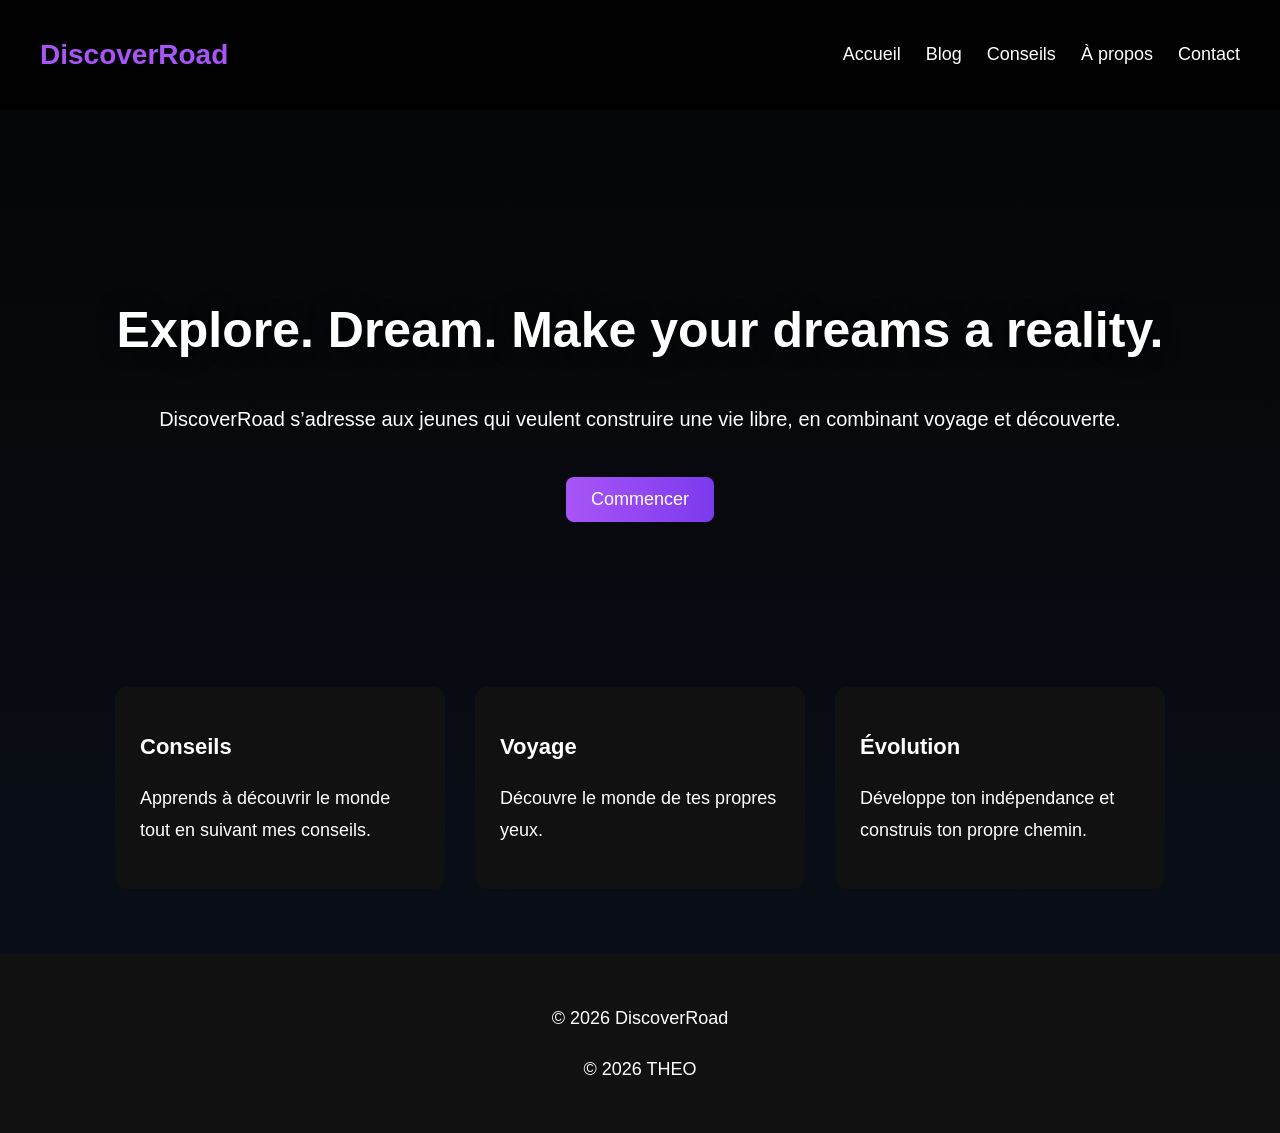
<file: index.html>
<!DOCTYPE html>
<html>
<head>
    <title>DiscoverRoad</title>
    <link rel="stylesheet" href="style.css">
</head>
<body>

<header>
    <h1>DiscoverRoad</h1>
    <nav>
        <a href="index.html">Accueil</a>
        <a href="blog.html">Blog</a>
        <a href="business.html">Conseils</a>
        <a href="about.html">À propos</a>
        <a href="contact.html">Contact</a>
    </nav>
</header>

<div class="hero">
    <h2>Explore. Dream. Make your dreams a reality.</h2>
    <p>
        DiscoverRoad s’adresse aux jeunes qui veulent construire une vie libre,
        en combinant voyage et découverte.
    </p>
    <a class="btn" href="blog.html">Commencer</a>
</div>

<div class="container">
    <div class="card">
        <h3>Conseils</h3>
        <p>Apprends à découvrir le monde tout en suivant mes conseils.</p>
    </div>

    <div class="card">
        <h3>Voyage</h3>
        <p>Découvre le monde de tes propres yeux.</p>
    </div>

    <div class="card">
        <h3>Évolution</h3>
        <p>Développe ton indépendance et construis ton propre chemin.</p>
    </div>
</div>

<footer>
    <p>© 2026 DiscoverRoad</p>
     <p>© 2026 THEO</p>
</footer>

</body>
</html>
</file>
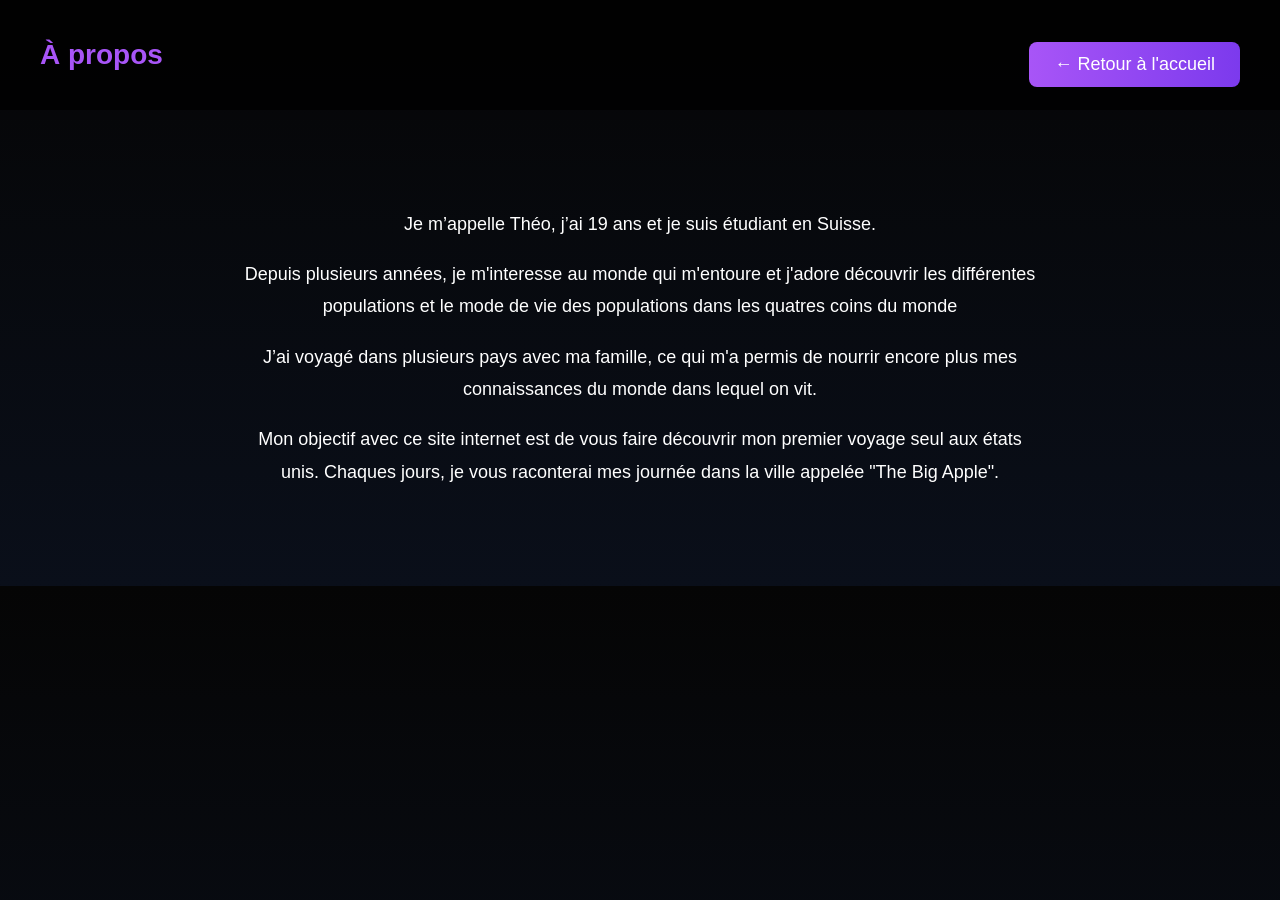
<file: about.html>
<!DOCTYPE html>
<html>
<head>
    <title>À propos</title>
    <link rel="stylesheet" href="style.css">
</head>
<body>

<header>
    <h1>À propos</h1>
    <a class="btn" href="index.html">← Retour à l'accueil</a>
</header>

<section class="about">
<p>Je m’appelle Théo, j’ai 19 ans et je suis étudiant en Suisse.</p>

<p>
Depuis plusieurs années, je m'interesse au monde qui m'entoure et j'adore découvrir les différentes populations 
et le mode de vie des populations dans les quatres coins du monde
</p>

<p>
J’ai voyagé dans plusieurs pays avec ma famille, ce qui m'a permis de nourrir encore plus mes connaissances du monde dans lequel on vit.
</p>

<p>
Mon objectif avec ce site internet est de vous faire découvrir mon premier voyage seul aux états unis. Chaques jours, je vous raconterai mes journée dans la ville
appelée "The Big Apple".
</p>
</section>

</body>
</html>
</file>
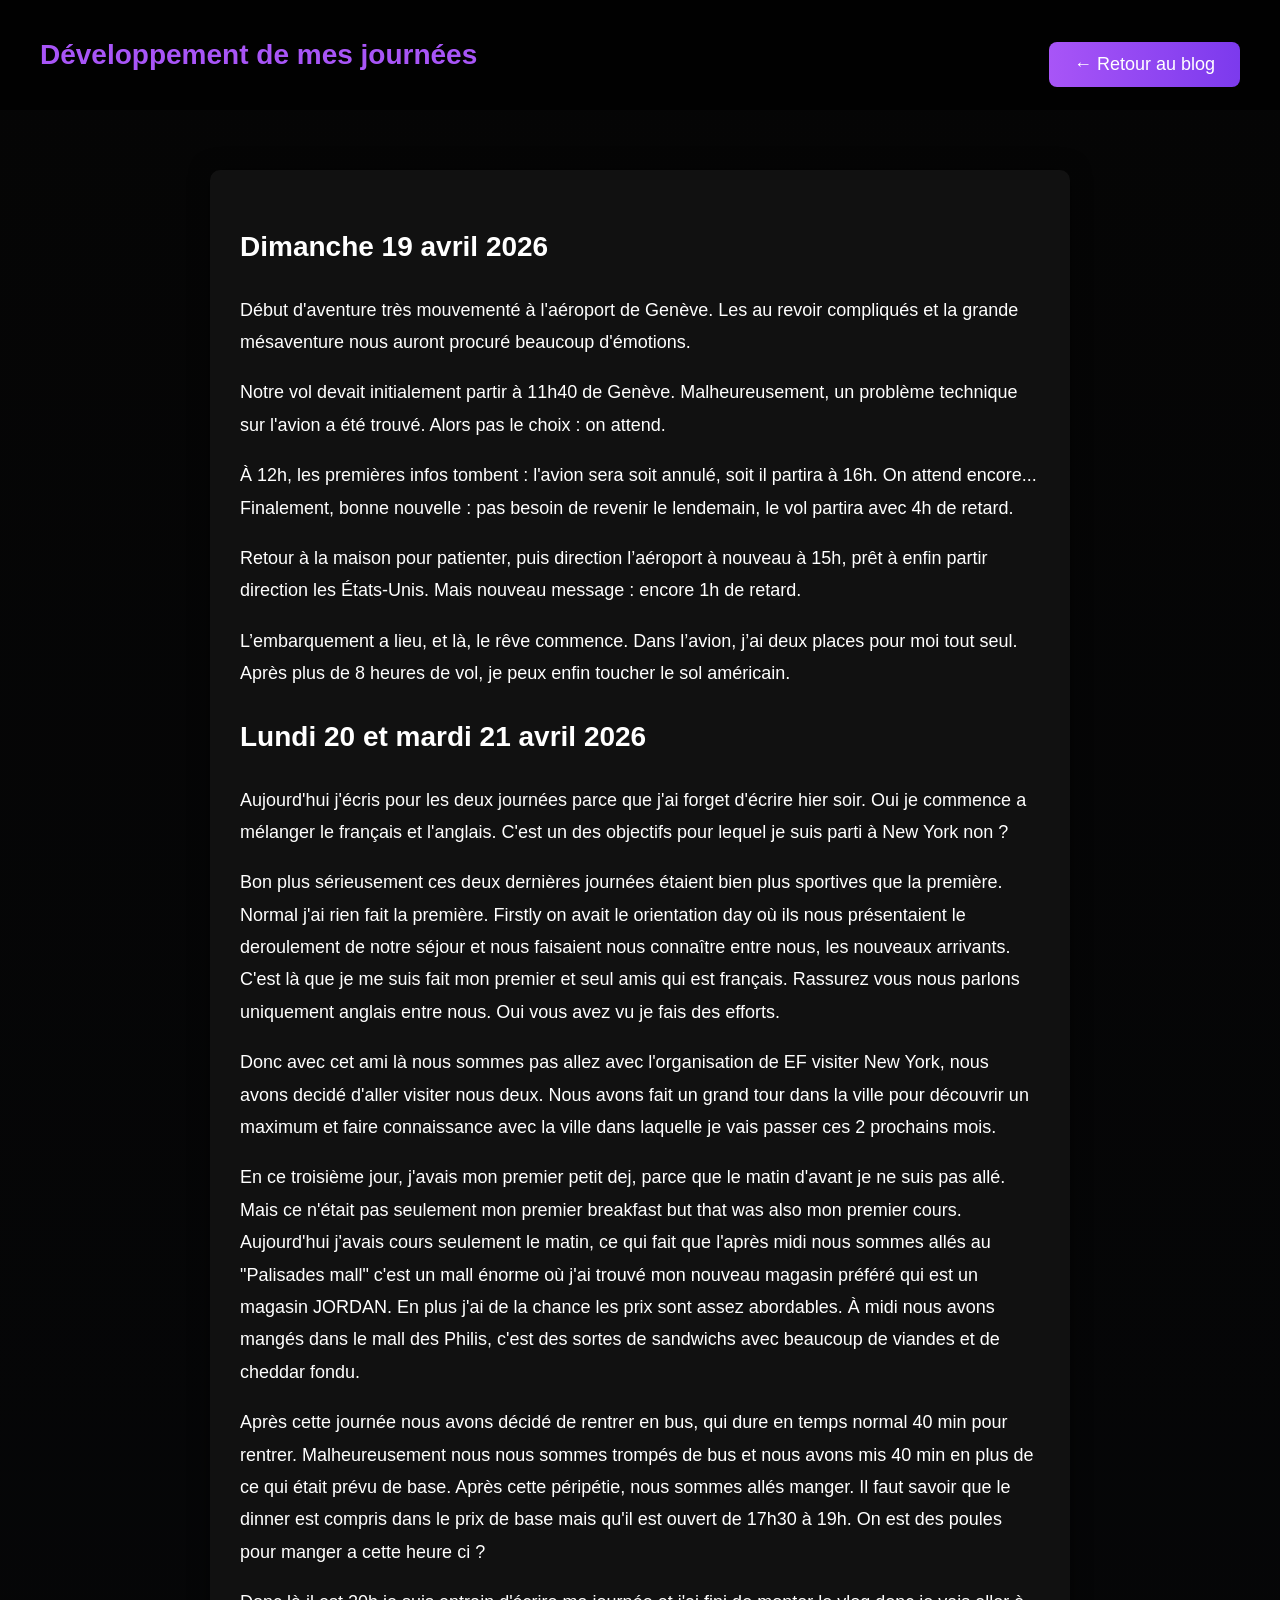
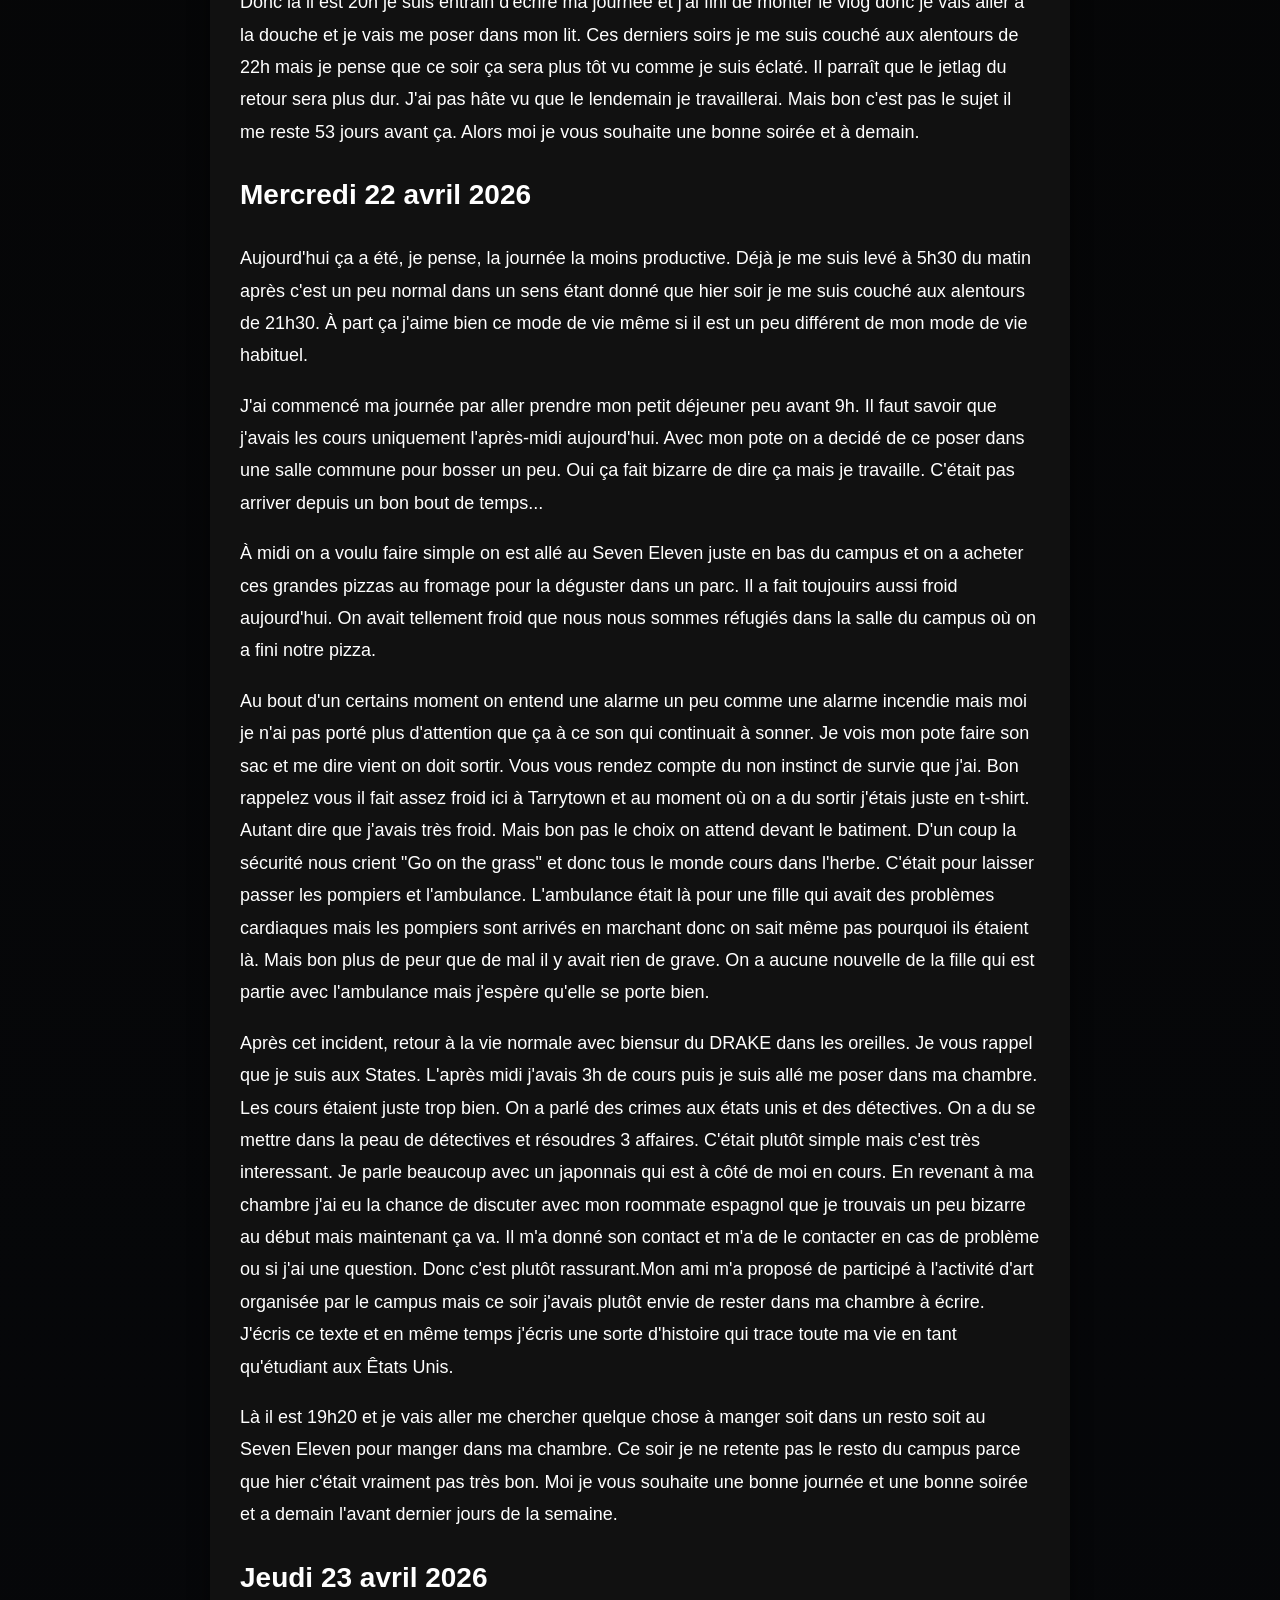
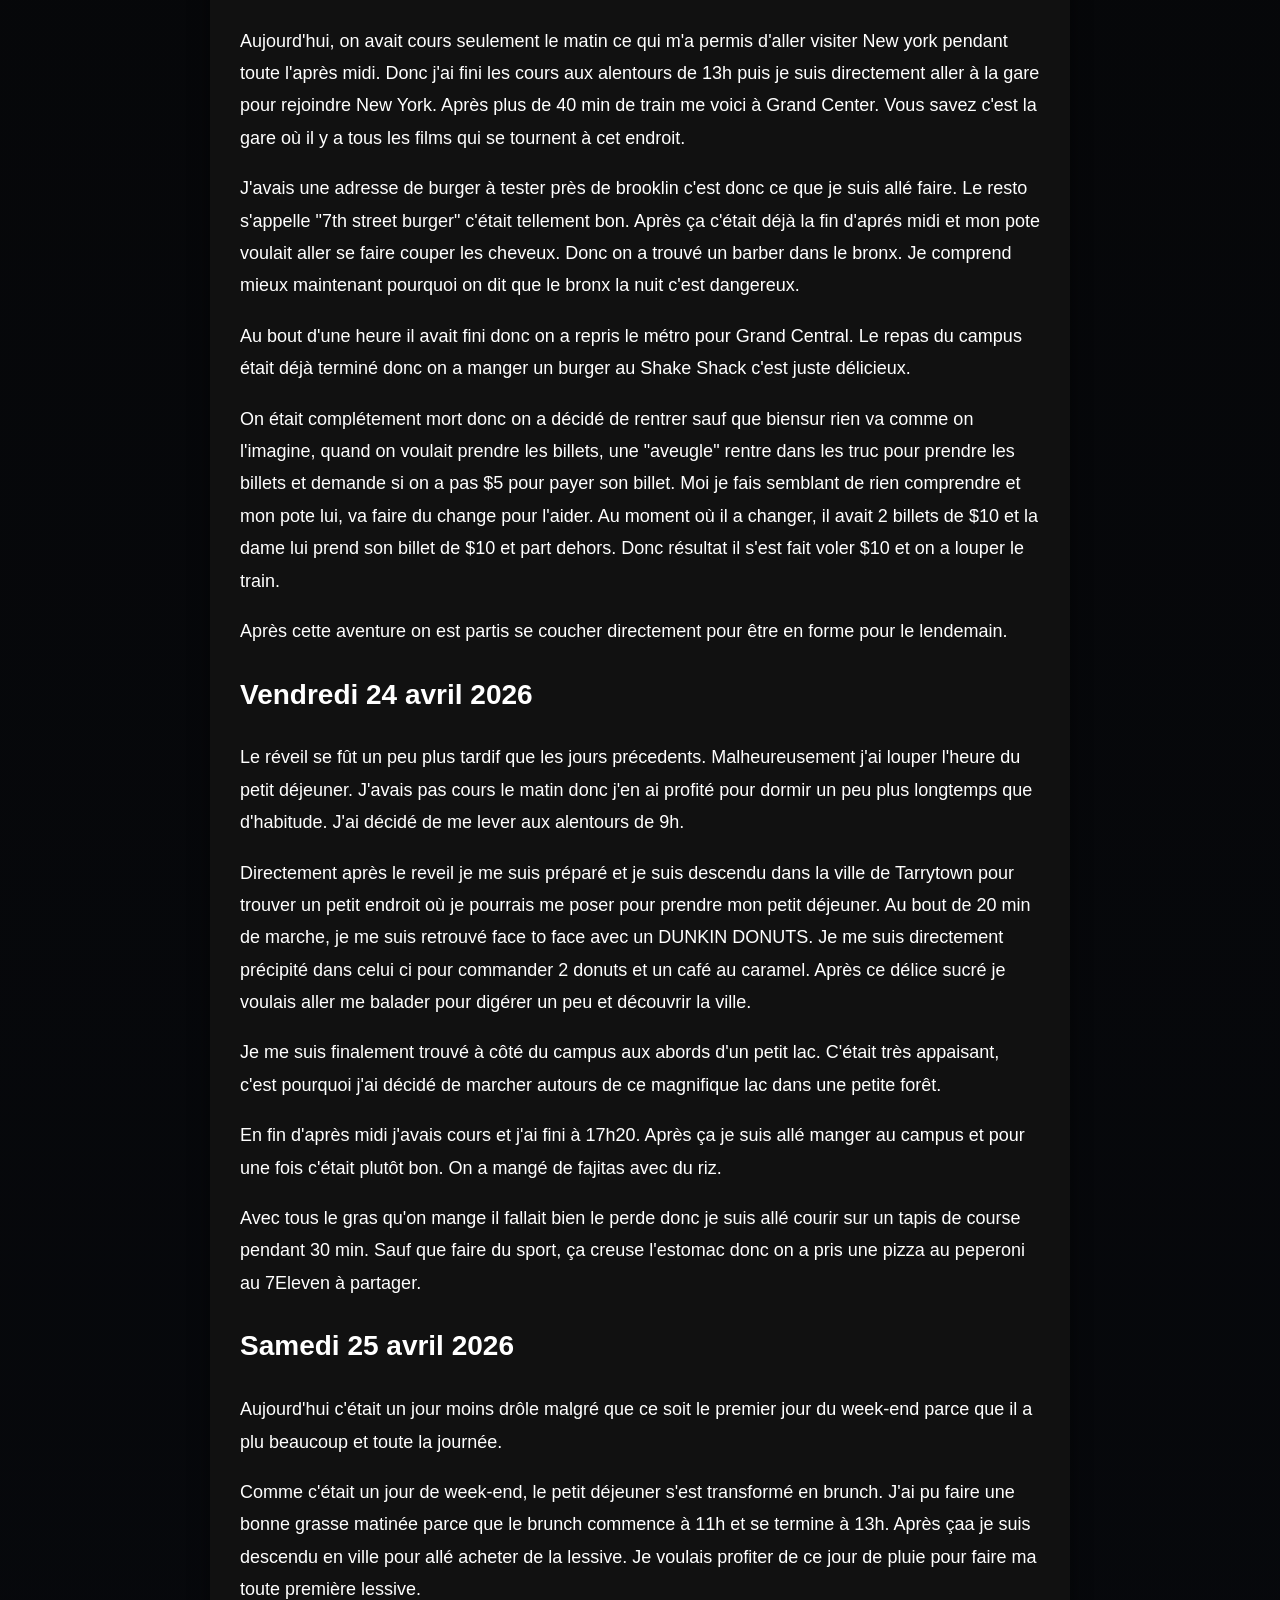
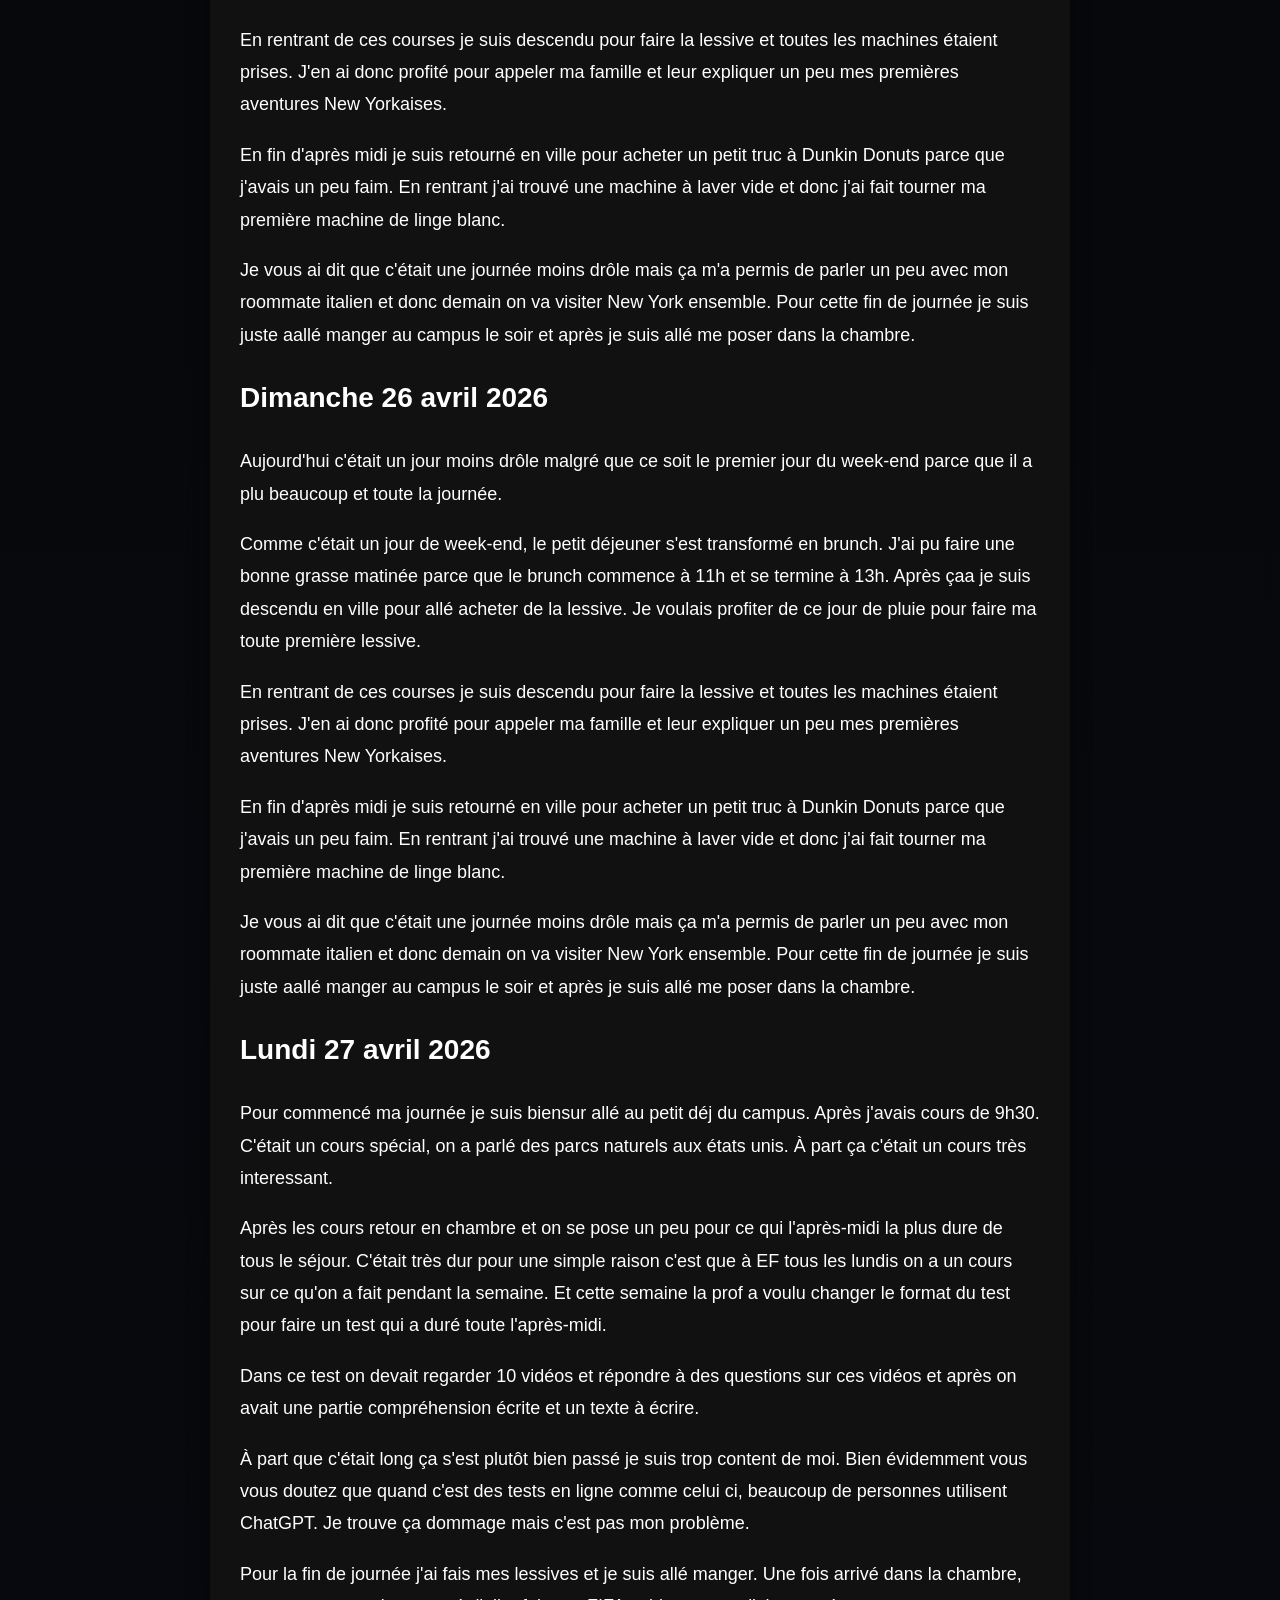
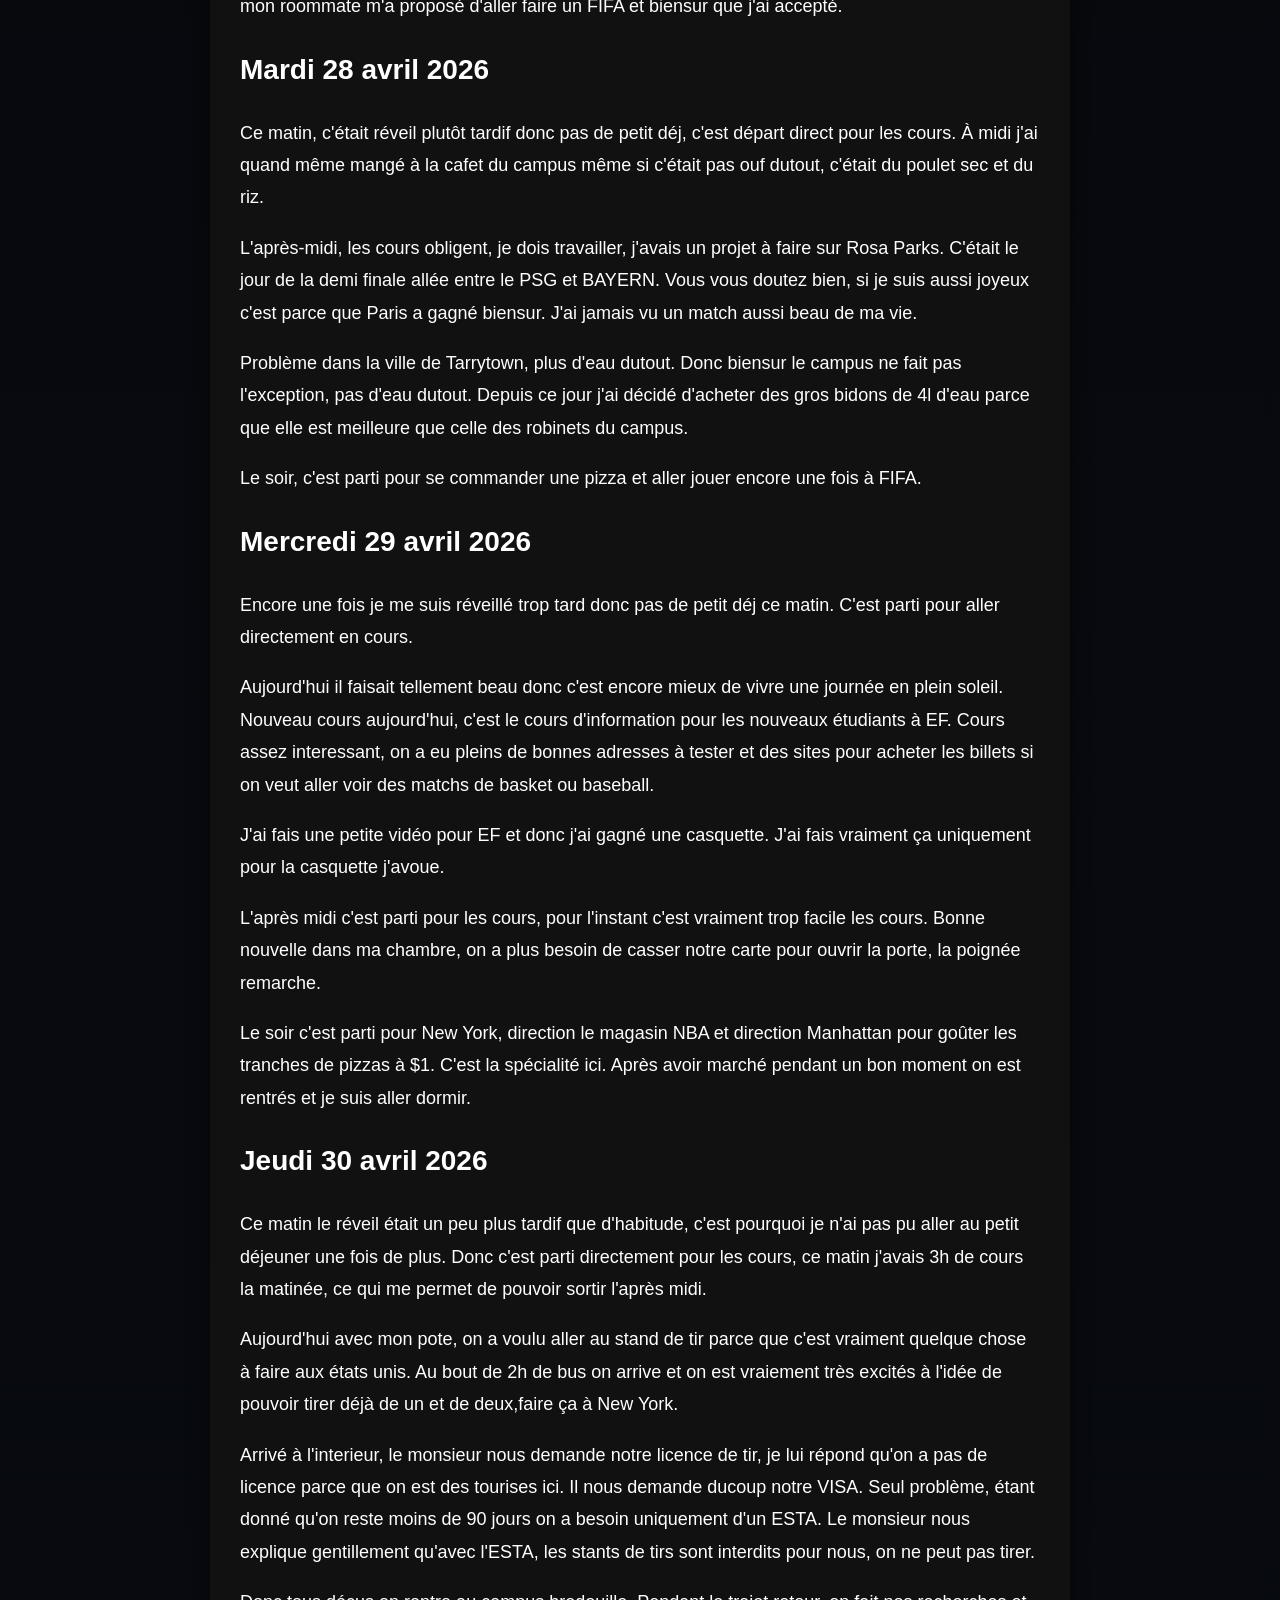
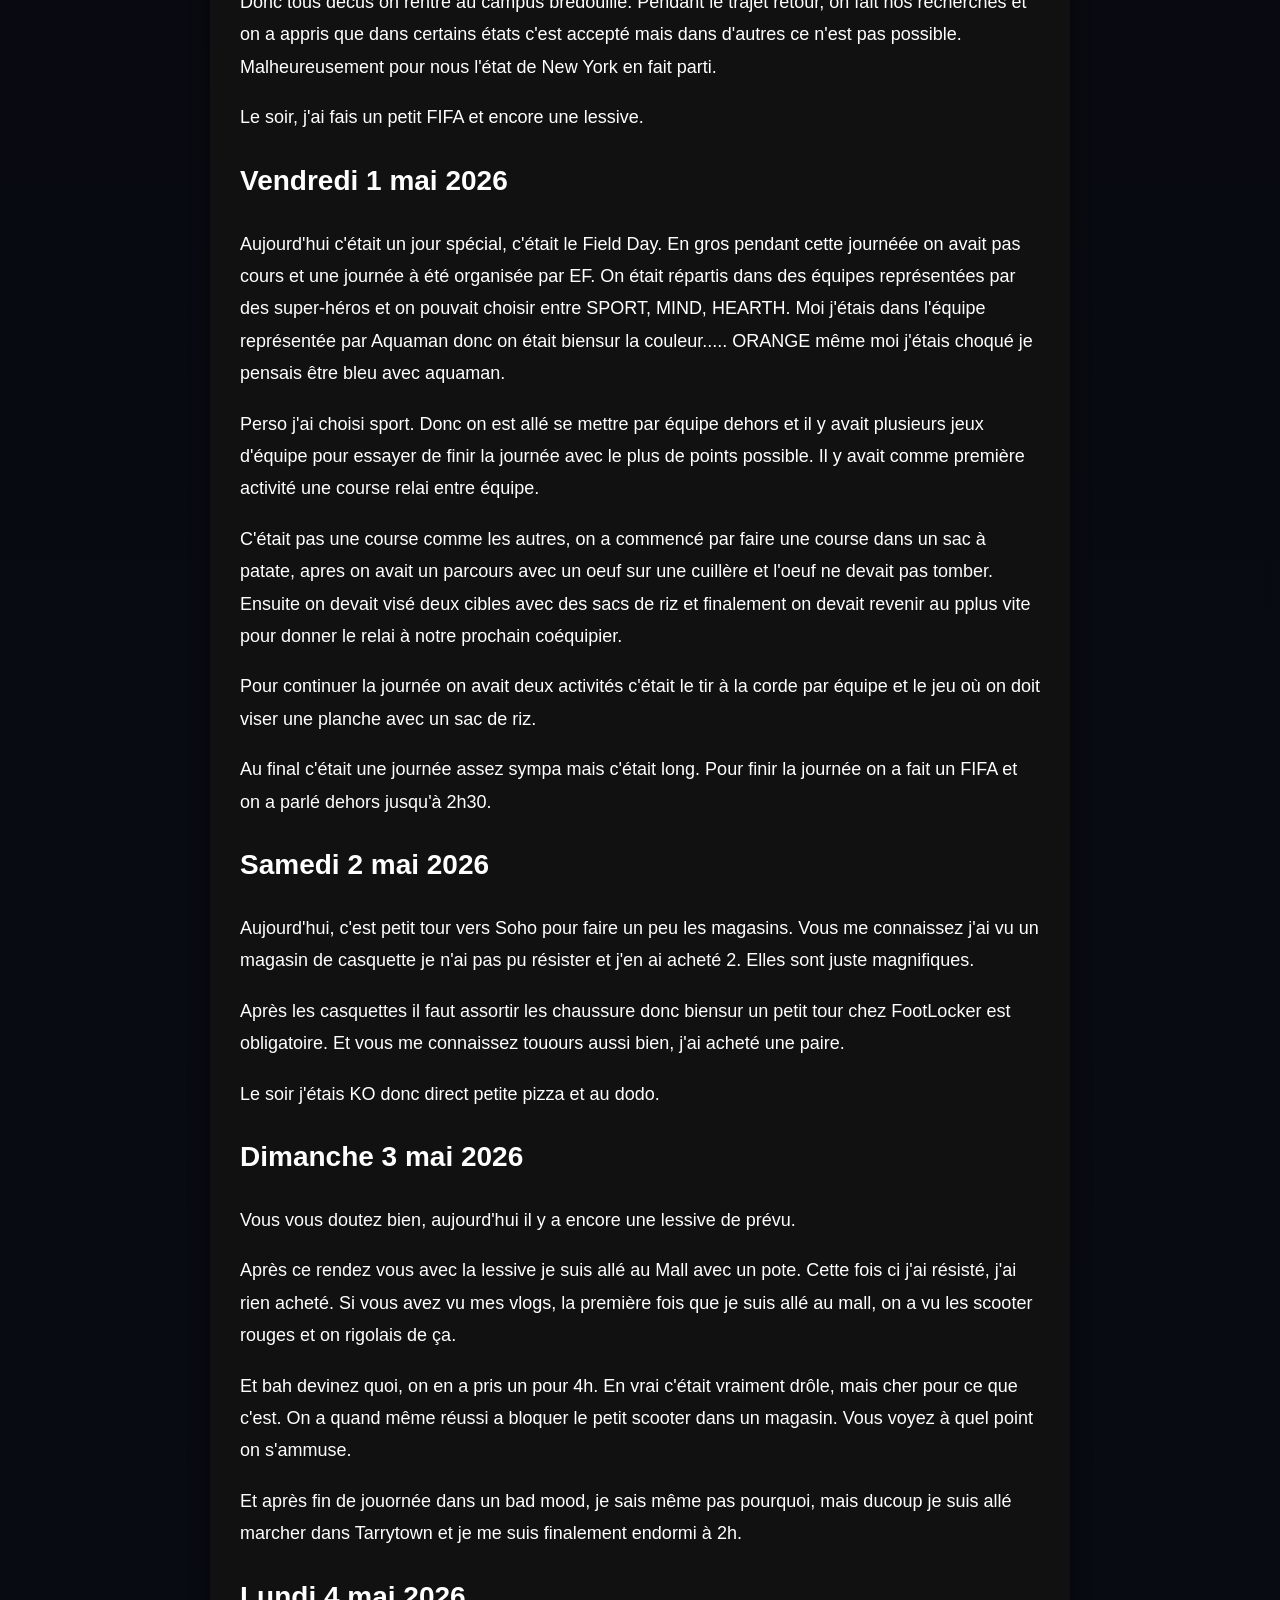
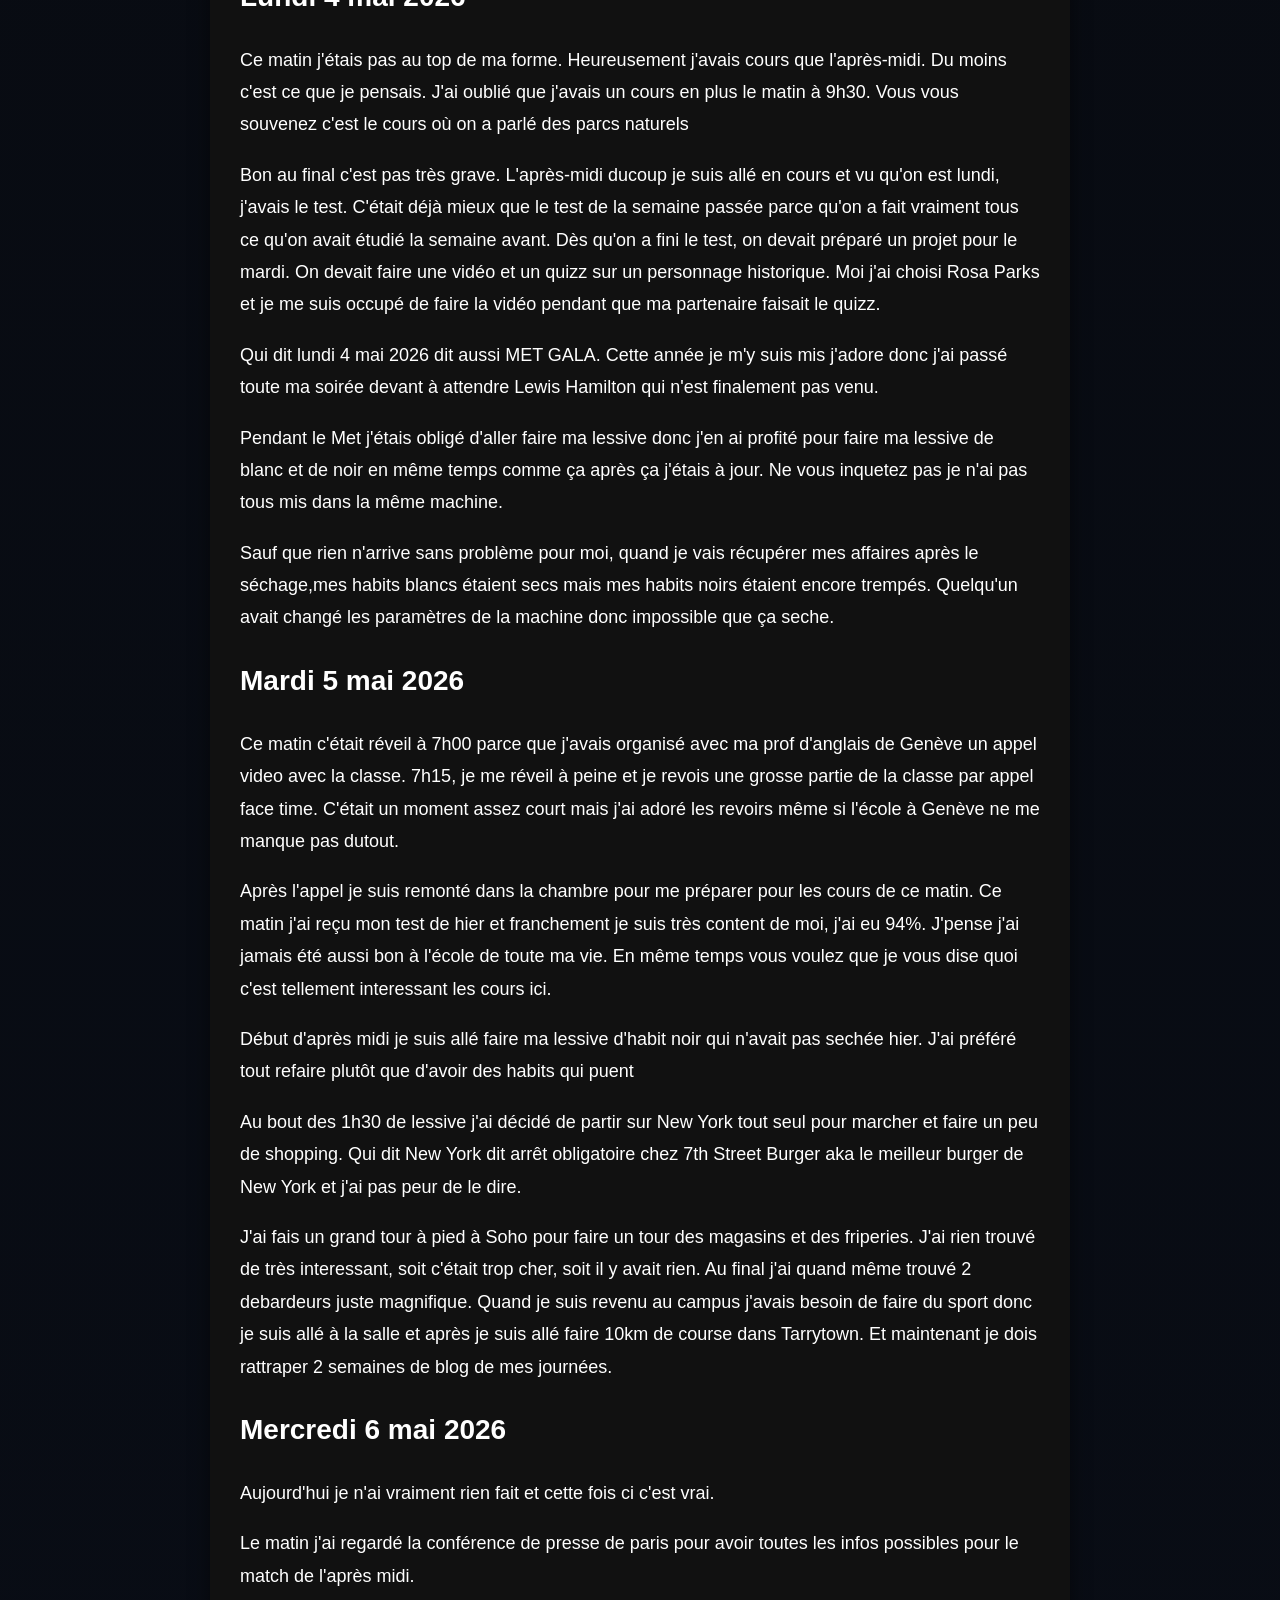
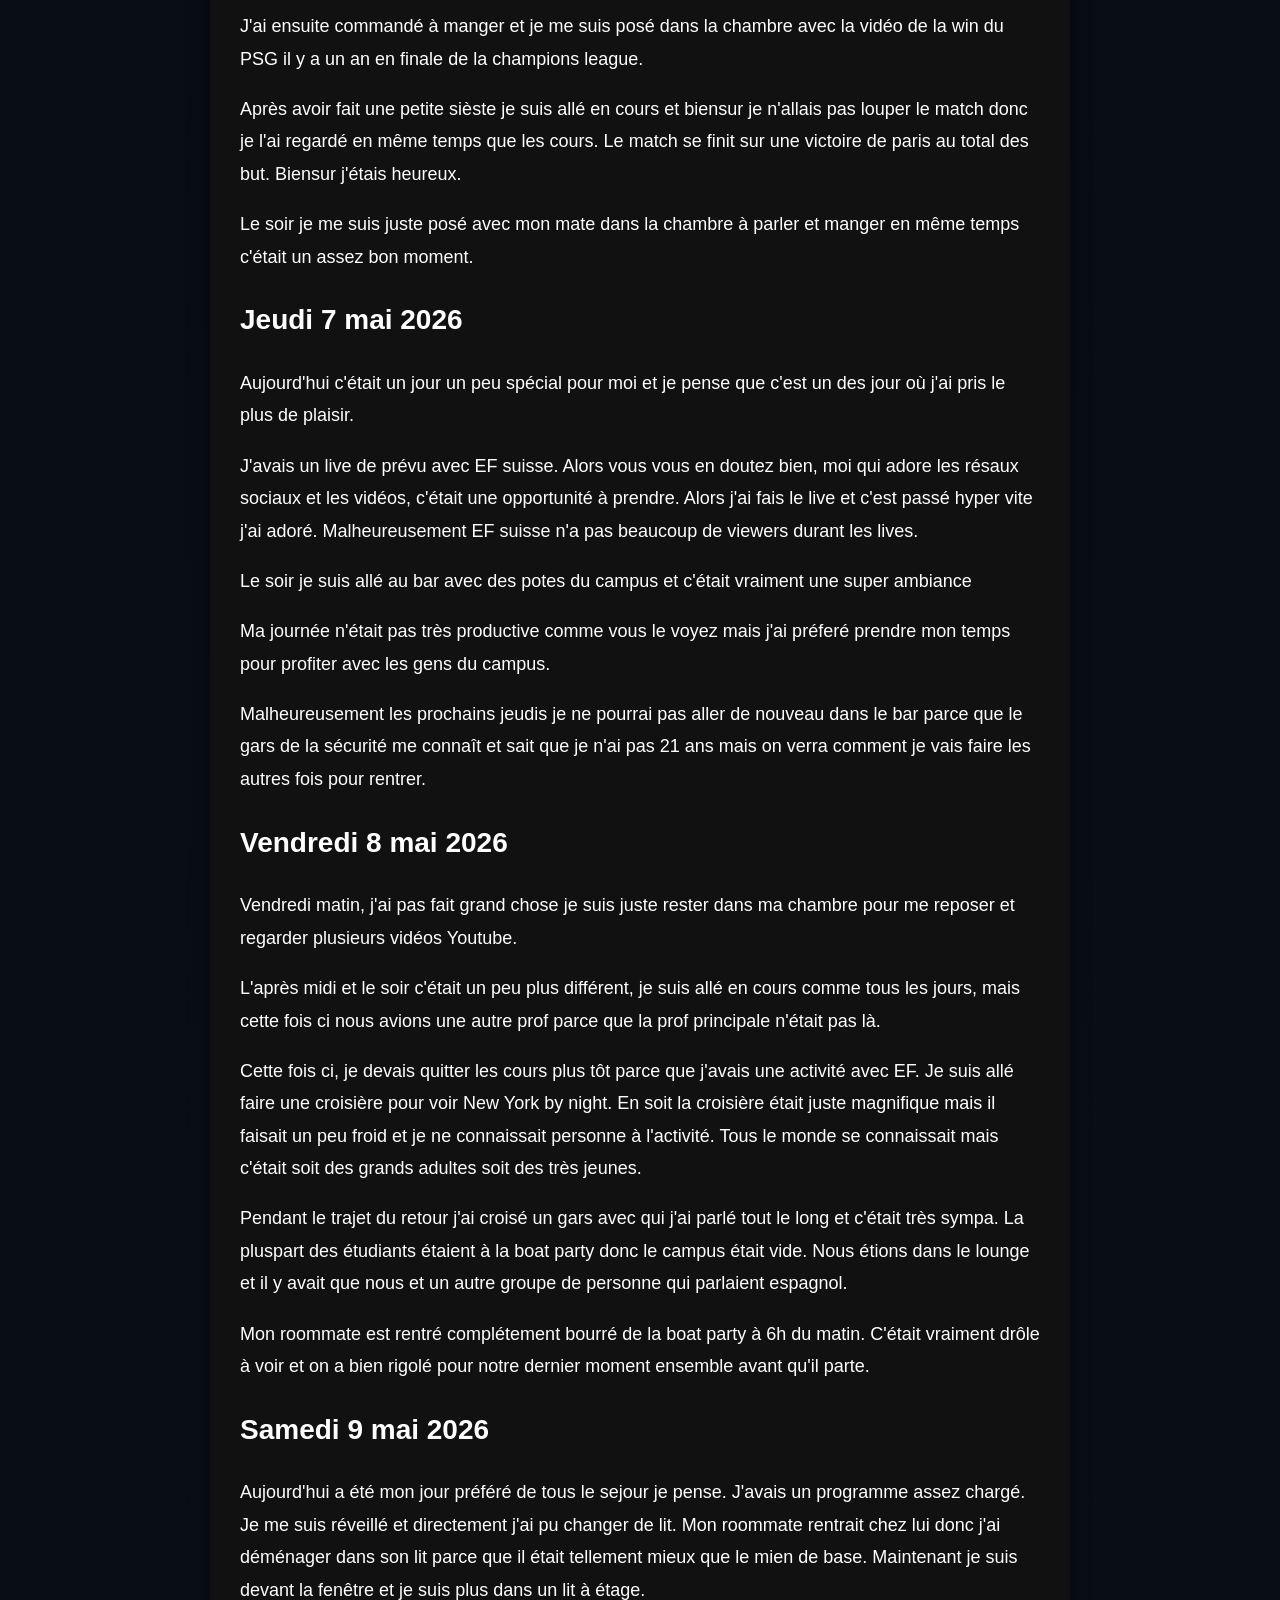
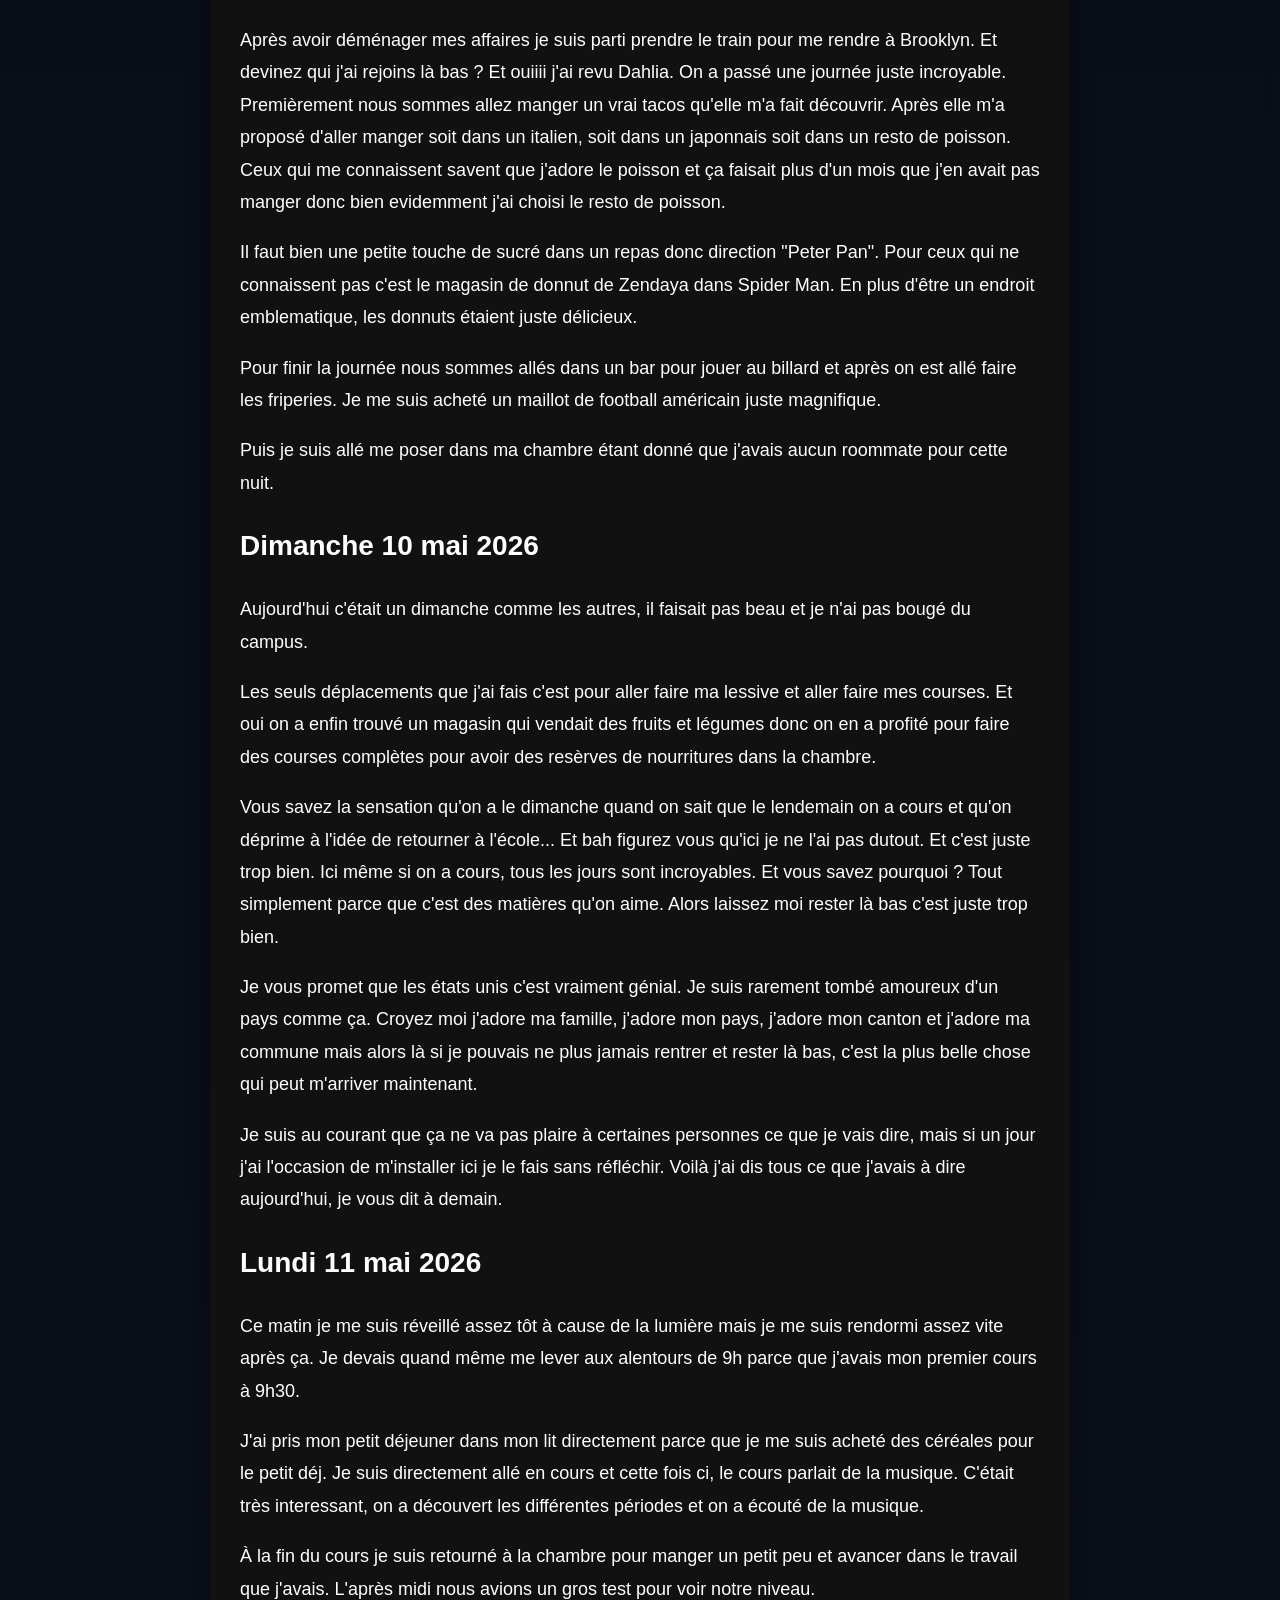
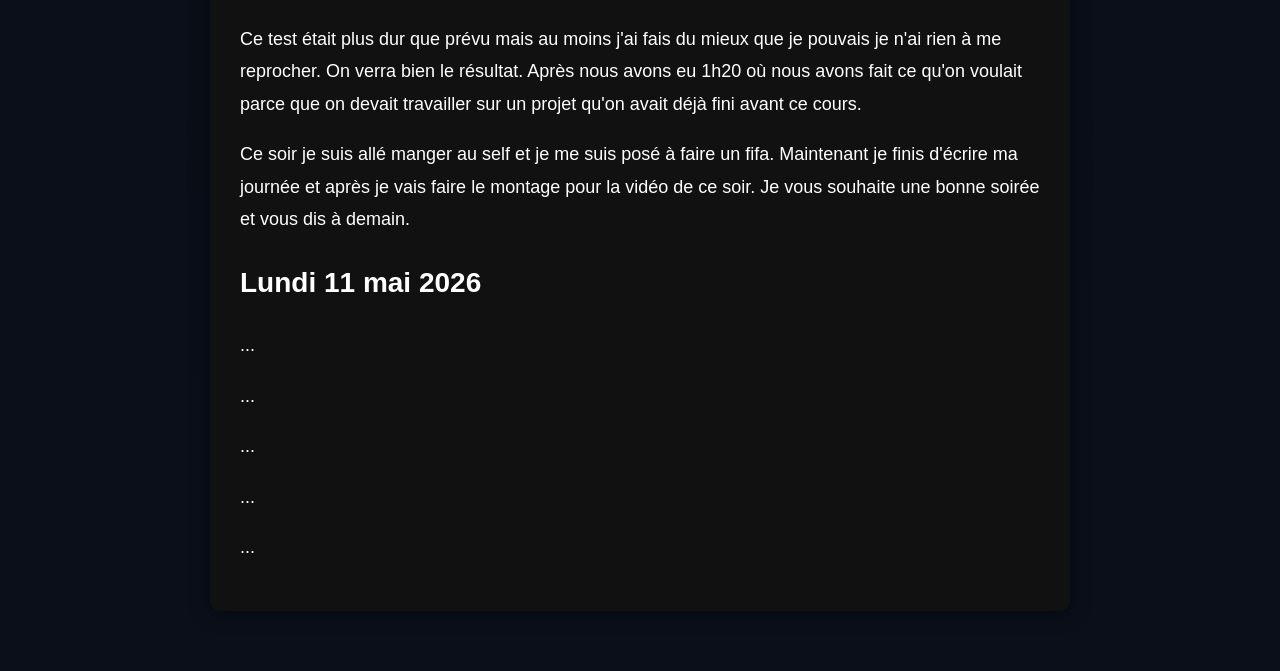
<file: article1.html>
<!DOCTYPE html>
<html>
<head>
    <title>Mes journées</title>
    <link rel="stylesheet" href="style.css">
</head>
<body>

<header>
    <h1>Développement de mes journées</h1>
    <a class="btn" href="blog.html">← Retour au blog</a>
</header>

<section class="article">

    <h2>Dimanche 19 avril 2026</h2>

    <p>
        Début d'aventure très mouvementé à l'aéroport de Genève. Les au revoir compliqués et la grande mésaventure nous auront
        procuré beaucoup d'émotions.
    </p>

    <p>
        Notre vol devait initialement partir à 11h40 de Genève. Malheureusement, un problème technique sur l'avion a été trouvé.
        Alors pas le choix : on attend.
    </p>

    <p>
        À 12h, les premières infos tombent : l'avion sera soit annulé, soit il partira à 16h. On attend encore...
        Finalement, bonne nouvelle : pas besoin de revenir le lendemain, le vol partira avec 4h de retard.
    </p>

    <p>
        Retour à la maison pour patienter, puis direction l’aéroport à nouveau à 15h, prêt à enfin partir direction les États-Unis.
        Mais nouveau message : encore 1h de retard.
    </p>

    <p>
        L’embarquement a lieu, et là, le rêve commence. Dans l’avion, j’ai deux places pour moi tout seul. Après plus de 8 heures de vol,
        je peux enfin toucher le sol américain.
    </p>

 
    <h2>Lundi 20 et mardi 21 avril 2026</h2>

    <p>
       Aujourd'hui j'écris pour les deux journées parce que j'ai forget d'écrire hier soir. Oui je commence a mélanger le français
        et l'anglais. C'est un des objectifs pour lequel je suis parti à New York non ?
    </p>

    <p>
        Bon plus sérieusement ces deux dernières journées étaient bien plus sportives que la première. Normal j'ai rien fait la première.
        Firstly on avait le orientation day où ils nous présentaient le deroulement de notre séjour et nous faisaient nous connaître 
        entre nous, les nouveaux arrivants. C'est là que je me suis fait mon premier et seul amis qui est français. Rassurez vous nous parlons
        uniquement anglais entre nous. Oui vous avez vu je fais des efforts. 
    </p>

    <p>
        Donc avec cet ami là nous sommes pas allez avec l'organisation de EF visiter New York, nous avons decidé d'aller visiter nous deux.
        Nous avons fait un grand tour dans la ville pour découvrir un maximum et faire connaissance avec la ville dans laquelle je vais
        passer ces 2 prochains mois.
    </p>

    <p>
        En ce troisième jour, j'avais mon premier petit dej, parce que le matin d'avant je ne suis pas allé. Mais ce n'était pas seulement 
        mon premier breakfast but that was also mon premier cours. Aujourd'hui j'avais cours seulement le matin, ce qui fait que l'après midi 
        nous sommes allés au "Palisades mall" c'est un mall énorme où j'ai trouvé mon nouveau magasin préféré qui est un magasin JORDAN.
        En plus j'ai de la chance les prix sont assez abordables. À midi nous avons mangés dans le mall des Philis, c'est des sortes de sandwichs 
        avec beaucoup de viandes et de cheddar fondu.
    </p>

    <p>
       Après cette journée nous avons décidé de rentrer en bus, qui dure en temps normal 40 min pour rentrer. Malheureusement nous nous sommes
        trompés de bus et nous avons mis 40 min en plus de ce qui était prévu de base. Après cette péripétie, nous sommes allés manger. Il faut
        savoir que le dinner est compris dans le prix de base mais qu'il est ouvert de 17h30 à 19h. On est des poules pour manger a cette heure ci ?
    </p>

     <p>
       Donc là il est 20h je suis entrain d'écrire ma journée et j'ai fini de monter le vlog donc je vais aller à la douche et je vais me poser 
         dans mon lit. Ces derniers soirs je me suis couché aux alentours de 22h mais je pense que ce soir ça sera plus tôt vu comme je suis éclaté.
         Il parraît que le jetlag du retour sera plus dur. J'ai pas hâte vu que le lendemain je travaillerai. Mais bon c'est pas le sujet il me reste 53 
         jours avant ça. Alors moi je vous souhaite une bonne soirée et à demain. 
    </p>

     <h2>Mercredi 22 avril 2026</h2>

    <p>
       Aujourd'hui ça a été, je pense, la journée la moins productive. Déjà je me suis levé à 5h30 du matin après c'est un peu normal dans un sens 
        étant donné que hier soir je me suis couché aux alentours de 21h30. À part ça j'aime bien ce mode de vie même si il est un peu différent de 
        mon mode de vie habituel.
    </p>

    <p>
       J'ai commencé ma journée par aller prendre mon petit déjeuner peu avant 9h. Il faut savoir que j'avais les cours uniquement l'après-midi
        aujourd'hui. Avec mon pote on a decidé de ce poser dans une salle commune pour bosser un peu. Oui ça fait bizarre de dire ça mais je travaille.
        C'était pas arriver depuis un bon bout de temps... 
    </p>

    <p>
      À midi on a voulu faire simple on est allé au Seven Eleven juste en bas du campus et on a acheter ces grandes pizzas au fromage pour la déguster 
        dans un parc. Il a fait toujouirs aussi froid aujourd'hui. On avait tellement froid que nous nous sommes réfugiés dans la salle du campus où on a fini
        notre pizza.
    </p>

    <p>
      Au bout d'un certains moment on entend une alarme un peu comme une alarme incendie mais moi je n'ai pas porté plus d'attention que ça à ce son 
        qui continuait à sonner. Je vois mon pote faire son sac et me dire vient on doit sortir. Vous vous rendez compte du non instinct de survie que j'ai.
        Bon rappelez vous il fait assez froid ici à Tarrytown et  au moment où on a du sortir j'étais juste en t-shirt. Autant dire que j'avais très froid.
        Mais bon pas le choix on attend devant le batiment. D'un coup la sécurité nous crient "Go on the grass" et donc tous le monde cours dans l'herbe. C'était
        pour laisser passer les pompiers et l'ambulance. L'ambulance était là pour une fille qui avait des problèmes cardiaques mais les pompiers sont 
        arrivés en marchant donc on sait même pas pourquoi ils étaient là. Mais bon plus de peur que de mal il y avait rien de grave. On a aucune nouvelle de 
        la fille qui est partie avec l'ambulance mais j'espère qu'elle se porte bien.
    </p>

    <p>
       Après cet incident, retour à la vie normale avec biensur du DRAKE dans les oreilles. Je vous rappel que je suis aux States. L'après midi j'avais 3h de 
        cours puis je suis allé me poser dans ma chambre. Les cours étaient juste trop bien. On a parlé des crimes aux états unis et des détectives.
        On a du se mettre dans la peau de détectives et résoudres 3 affaires. C'était plutôt simple mais c'est très interessant. Je parle beaucoup avec 
        un japonnais qui est à côté de moi en cours. En revenant à ma chambre j'ai eu la chance de discuter avec mon roommate espagnol que je trouvais
        un peu bizarre au début mais maintenant ça va. Il m'a donné son contact et m'a de le contacter en cas de problème ou si j'ai une question.
        Donc c'est plutôt rassurant.Mon ami m'a proposé de participé à l'activité d'art organisée par le campus mais ce soir j'avais
        plutôt envie de rester dans ma chambre à écrire. J'écris ce texte et en même temps j'écris une sorte d'histoire qui trace toute ma vie en tant 
        qu'étudiant aux Êtats Unis.
    </p>

     <p>
       Là il est 19h20 et je vais aller me chercher quelque chose à manger soit dans un resto soit au Seven Eleven pour manger dans ma chambre. Ce soir je ne 
         retente pas le resto du campus parce que hier c'était vraiment pas très bon. Moi je vous souhaite une bonne journée et une bonne soirée et a demain 
         l'avant dernier jours de la semaine.
    </p>
 
    
    <h2>Jeudi 23 avril 2026</h2>

    <p>
       Aujourd'hui, on avait cours seulement le matin ce qui m'a permis d'aller visiter New york pendant toute l'après midi. Donc j'ai fini les cours aux 
        alentours de 13h puis je suis directement aller à la gare pour rejoindre New York. Après plus de 40 min de train me voici à Grand Center. 
        Vous savez c'est la gare où il y a tous les films qui se tournent à cet endroit.
    </p>

    <p>
        J'avais une adresse de burger à tester près de brooklin c'est donc ce que je suis allé faire. Le resto s'appelle "7th street burger" c'était tellement
        bon. Après ça c'était déjà la fin d'aprés midi et mon pote voulait aller se faire couper les cheveux. Donc on a trouvé un barber dans le bronx.
        Je comprend mieux maintenant pourquoi on dit que le bronx la nuit c'est dangereux. 
    </p>

    <p>
        Au bout d'une heure il avait fini donc on a repris le métro pour Grand Central. Le repas du campus était déjà terminé donc on a manger un burger au 
        Shake Shack c'est juste délicieux.
    </p>

    <p>
       On était complétement mort donc on a décidé de rentrer sauf que biensur rien va comme on l'imagine, quand on voulait prendre les billets, une "aveugle" 
        rentre dans les truc pour prendre les billets et demande si on a pas $5 pour payer son billet. Moi je fais semblant de rien comprendre et mon pote lui, 
        va faire du change pour l'aider. Au moment où il a changer, il avait 2 billets de $10 et la dame lui prend son billet de $10 et part dehors. Donc résultat
        il s'est fait voler $10 et on a louper le train.
    </p>

    <p>
       Après cette aventure on est partis se coucher directement pour être en forme pour le lendemain.
    </p>
 
    <h2>Vendredi 24 avril 2026</h2>

    <p>
        Le réveil se fût un peu plus tardif que les jours précedents. Malheureusement j'ai louper l'heure du petit déjeuner. J'avais pas cours le matin donc
        j'en ai profité pour dormir un peu plus longtemps que d'habitude. J'ai décidé de me lever aux alentours de 9h.
    </p>

    <p>
        Directement après le reveil je me suis préparé et je suis descendu dans la ville de Tarrytown pour trouver un petit endroit où je pourrais me poser pour 
        prendre mon petit déjeuner. Au bout de 20 min de marche, je me suis retrouvé face to face avec un DUNKIN DONUTS. Je me suis directement précipité dans celui 
        ci pour commander 2 donuts et un café au caramel. Après ce délice sucré je voulais aller me balader pour digérer un peu et découvrir la ville.
    </p>

    <p>
       Je me suis finalement trouvé à côté du campus aux abords d'un petit lac. C'était très appaisant, c'est pourquoi j'ai décidé de marcher autours de 
        ce magnifique lac dans une petite forêt. 
    </p>

    <p>
       En fin d'après midi j'avais cours et j'ai fini à 17h20. Après ça je suis allé manger au campus et pour une fois c'était plutôt bon. On a mangé de 
        fajitas avec du riz.
    </p>

    <p>
       Avec tous le gras qu'on mange il fallait bien le perde donc je suis allé courir sur un tapis de course pendant 30 min. Sauf que faire du sport, ça 
        creuse l'estomac donc on a pris une pizza au peperoni au 7Eleven à partager.
    </p>


    <h2>Samedi 25 avril 2026</h2>

    <p>
      Aujourd'hui c'était un jour moins drôle malgré que ce soit le premier jour du week-end parce que il a plu beaucoup et toute la journée.
    </p>

    <p>
       Comme c'était un jour de week-end, le petit déjeuner s'est transformé en brunch. J'ai pu faire une bonne grasse matinée parce que le brunch
        commence à 11h et se termine à 13h. Après çaa je suis descendu en ville pour allé acheter de la lessive. Je voulais profiter de ce jour
        de pluie pour faire ma toute première lessive.
    </p>

    <p>
      En rentrant de ces courses je suis descendu pour faire la lessive et toutes les machines étaient prises. J'en ai donc profité pour appeler 
        ma famille et leur expliquer un peu mes premières aventures New Yorkaises. 
    </p>

    <p>
       En fin d'après midi je suis retourné en ville pour acheter un petit truc à Dunkin Donuts parce que j'avais un peu faim. En rentrant j'ai trouvé 
        une machine à laver vide et donc j'ai fait tourner ma première machine de linge blanc. 
    </p>

    <p>
      Je vous ai dit que c'était une journée moins drôle mais ça m'a permis de parler un peu avec mon roommate italien et donc demain on va visiter New York 
        ensemble. Pour cette fin de journée je suis juste aallé manger au campus le soir et après je suis allé me poser dans la chambre.
    </p>
    
 <h2>Dimanche 26 avril 2026</h2>

    <p>
      Aujourd'hui c'était un jour moins drôle malgré que ce soit le premier jour du week-end parce que il a plu beaucoup et toute la journée.
    </p>

    <p>
       Comme c'était un jour de week-end, le petit déjeuner s'est transformé en brunch. J'ai pu faire une bonne grasse matinée parce que le brunch
        commence à 11h et se termine à 13h. Après çaa je suis descendu en ville pour allé acheter de la lessive. Je voulais profiter de ce jour
        de pluie pour faire ma toute première lessive.
    </p>

    <p>
      En rentrant de ces courses je suis descendu pour faire la lessive et toutes les machines étaient prises. J'en ai donc profité pour appeler 
        ma famille et leur expliquer un peu mes premières aventures New Yorkaises. 
    </p>

    <p>
       En fin d'après midi je suis retourné en ville pour acheter un petit truc à Dunkin Donuts parce que j'avais un peu faim. En rentrant j'ai trouvé 
        une machine à laver vide et donc j'ai fait tourner ma première machine de linge blanc. 
    </p>

    <p>
      Je vous ai dit que c'était une journée moins drôle mais ça m'a permis de parler un peu avec mon roommate italien et donc demain on va visiter New York 
        ensemble. Pour cette fin de journée je suis juste aallé manger au campus le soir et après je suis allé me poser dans la chambre.
    </p>

     <h2>Lundi 27 avril 2026</h2>

    <p>
        Pour commencé ma journée je suis biensur allé au petit déj du campus. Après j'avais cours de 9h30. C'était un cours spécial, on a parlé des parcs 
        naturels aux états unis. À part ça c'était un cours très interessant. 
    </p>

    <p>
        Après les cours retour en chambre et on se pose un peu pour ce qui l'après-midi la plus dure de tous le séjour. C'était très dur pour une simple 
        raison c'est que à EF tous les lundis on a un cours sur ce qu'on a fait pendant la semaine. Et cette semaine la prof a voulu changer le format du 
        test pour faire un test qui a duré toute l'après-midi.
    </p>

    <p>
        Dans ce test on devait regarder 10 vidéos et répondre à des questions sur ces vidéos et après on avait une partie compréhension écrite
        et un texte à  écrire.
    </p>

    <p>
       À part que c'était long ça s'est plutôt bien passé je suis trop content de moi. Bien évidemment vous vous doutez que quand c'est des tests
        en ligne comme celui ci, beaucoup de personnes utilisent ChatGPT. Je trouve ça dommage mais c'est pas mon problème.
    </p>

    <p>
      Pour la fin de journée j'ai fais mes lessives et je suis allé manger. Une fois arrivé dans la chambre, mon roommate m'a proposé d'aller faire un FIFA 
        et biensur que j'ai accepté.
    </p>

    <h2>Mardi 28 avril 2026</h2>

    <p>
        Ce matin, c'était réveil plutôt tardif donc pas de petit déj, c'est départ direct pour les cours. À midi j'ai quand même mangé
        à la cafet du campus même si c'était pas ouf dutout, c'était du poulet sec et du riz.
    </p>

    <p>
        L'après-midi, les cours obligent, je dois travailler, j'avais un projet à faire sur Rosa Parks. C'était le jour de la demi finale
        allée entre le PSG et BAYERN. Vous vous doutez bien, si je suis aussi joyeux c'est parce que Paris a  gagné biensur. J'ai jamais 
        vu un match aussi beau de ma vie.
    </p>

    <p>
        Problème dans la ville de Tarrytown, plus d'eau dutout. Donc biensur le campus ne fait pas l'exception, pas d'eau dutout.
        Depuis ce jour j'ai décidé d'acheter des gros bidons de 4l d'eau parce que elle est meilleure que celle des robinets du campus.
    </p>

    <p>
       Le soir, c'est parti pour se commander une pizza et aller jouer encore une fois à FIFA. 
    </p>

   

    <h2>Mercredi 29 avril 2026</h2>

    <p>
        Encore une fois je me suis réveillé trop tard donc pas de petit déj ce matin. C'est parti pour aller directement en cours.
    </p>

    <p>
        Aujourd'hui il faisait tellement beau donc c'est encore mieux de vivre une journée en plein soleil. Nouveau cours aujourd'hui, c'est le cours 
        d'information pour les nouveaux étudiants à EF. Cours assez interessant, on a eu pleins de bonnes adresses à tester et des sites pour
        acheter les billets si on veut aller voir des matchs de basket ou baseball.
    </p>

    <p>
        J'ai fais une petite vidéo pour EF et donc j'ai gagné une casquette. J'ai fais vraiment ça uniquement pour la casquette j'avoue.
        
    </p>

    <p>
       L'après midi c'est parti pour les cours, pour l'instant c'est vraiment trop facile les cours. Bonne nouvelle dans ma chambre, on a 
        plus besoin de casser notre carte pour ouvrir la porte, la poignée remarche.
    </p>

    <p>
      Le soir c'est parti pour New York, direction le magasin NBA et direction Manhattan pour goûter les tranches de pizzas à $1. C'est la 
        spécialité ici.
        Après avoir marché pendant un bon moment on est rentrés et je suis aller dormir.
    </p>

    <h2>Jeudi 30 avril 2026</h2>

    <p>
        Ce matin le réveil était un peu plus tardif que d'habitude, c'est pourquoi je n'ai pas pu aller au petit déjeuner une fois de plus.
        Donc c'est parti directement pour les cours, ce matin j'avais 3h de cours la matinée, ce qui me permet de pouvoir sortir l'après midi.
    </p>

    <p>
        Aujourd'hui avec mon pote, on a voulu aller au stand de tir parce que c'est vraiment quelque chose à faire aux états unis. 
        Au bout de 2h de bus on arrive et on est vraiement très excités à l'idée de pouvoir tirer déjà de un et de deux,faire ça à New York.
    </p>

    <p>
        Arrivé à l'interieur, le monsieur nous demande notre licence de tir, je lui répond qu'on a pas de licence parce que on est des tourises 
        ici. Il nous demande ducoup notre VISA. Seul problème, étant donné qu'on reste moins de 90 jours on a besoin uniquement d'un ESTA. 
        Le monsieur nous explique gentillement qu'avec l'ESTA, les stants de tirs sont interdits pour nous, on ne peut pas tirer.
    </p>

    <p>
       Donc tous décus on rentre au campus bredouille. Pendant le trajet retour, on fait nos recherches et on a appris que dans certains états c'est accepté 
        mais dans d'autres ce n'est pas possible. Malheureusement pour nous l'état de New York en fait parti.
    </p>

    <p>
      Le soir, j'ai fais un petit FIFA et encore une lessive. 
    </p>

    <h2>Vendredi 1 mai 2026</h2>

    <p>
        Aujourd'hui c'était un jour spécial, c'était le Field Day. En gros pendant cette journéée on avait pas cours et une journée à été organisée 
        par EF. On était répartis dans des équipes représentées par des super-héros et on pouvait choisir entre SPORT, MIND, HEARTH. Moi j'étais dans
        l'équipe représentée par Aquaman donc on était biensur la couleur..... ORANGE même moi j'étais choqué je pensais être bleu avec aquaman.
    </p>

    <p>
        Perso j'ai choisi sport. Donc on est allé se mettre par équipe dehors et il y avait plusieurs jeux d'équipe pour essayer de finir la journée avec
        le plus de points possible. Il y avait comme première activité une course relai entre équipe. 
    </p>

    <p>
        C'était pas une course comme les autres, on a commencé par faire une course dans un sac à patate, apres on avait un parcours avec un oeuf sur 
        une cuillère et l'oeuf ne devait pas tomber. Ensuite on devait visé deux cibles avec des sacs de riz et finalement on devait revenir au pplus vite
        pour donner le relai à notre prochain coéquipier.
    </p>

    <p>
       Pour continuer la journée on avait deux activités c'était le tir à la corde par équipe et le jeu où on doit viser une planche avec un sac de riz.
    </p>

    <p>
      Au final c'était une journée assez sympa mais c'était long. Pour finir la journée on a fait  un FIFA et on a parlé  dehors jusqu'à 2h30.
    </p>

    <h2>Samedi 2 mai 2026</h2>

    <p>
        Aujourd'hui, c'est petit tour vers Soho pour faire un peu les magasins. Vous me connaissez j'ai vu un magasin de casquette je n'ai 
        pas pu résister et j'en ai acheté 2. Elles sont juste magnifiques.
    </p>

    <p>
        Après les casquettes il faut assortir les chaussure donc biensur un petit tour chez FootLocker est obligatoire. Et vous me connaissez touours
        aussi bien, j'ai acheté une paire.
    </p>

    <p>
        Le soir j'étais KO donc direct petite pizza et au dodo.
    </p>


    <h2>Dimanche 3 mai 2026</h2>

    <p>
        Vous vous doutez bien, aujourd'hui il y a encore une lessive de prévu.
    </p>

    <p>
        Après ce rendez vous avec la lessive je suis allé au Mall avec un pote. Cette fois ci j'ai résisté, j'ai rien acheté.
        Si vous avez vu mes vlogs, la première fois que je suis allé au mall, on a vu les scooter rouges et on rigolais de ça.
    </p>

    <p>
        Et bah devinez quoi, on en a pris un pour 4h. En vrai c'était vraiment drôle, mais cher pour ce que c'est. On a quand même 
        réussi a bloquer le petit scooter dans un magasin. Vous voyez à quel point on s'ammuse.
    </p>

    <p>
       Et après fin de jouornée dans un bad mood, je sais même pas pourquoi, mais ducoup je suis allé marcher dans Tarrytown et je me suis finalement 
        endormi à 2h.
    </p>

    
    <h2>Lundi 4 mai 2026</h2>

    <p>
        Ce matin j'étais pas au top de ma forme. Heureusement j'avais cours que l'après-midi. Du moins c'est ce que je pensais. J'ai oublié 
        que j'avais un cours en plus le matin à 9h30. Vous vous souvenez c'est le cours où on a parlé des parcs naturels
    </p>

    <p>
        Bon au final c'est pas très grave. L'après-midi ducoup je suis allé en cours et vu qu'on est lundi, j'avais le test. C'était déjà mieux
        que le test de la semaine passée parce qu'on a fait vraiment tous ce qu'on avait étudié la semaine avant. Dès qu'on a fini le test,
        on devait préparé un projet pour le mardi.  On devait faire une vidéo et un quizz sur un personnage historique. Moi j'ai choisi Rosa Parks
        et je me suis occupé de faire la vidéo pendant que ma partenaire faisait le quizz.
    </p>

    <p>
        Qui dit lundi 4 mai 2026 dit aussi MET GALA. Cette année je m'y suis mis j'adore donc j'ai passé toute ma soirée devant à attendre 
        Lewis Hamilton qui n'est finalement pas venu.
    </p>

    <p>
       Pendant le Met j'étais obligé d'aller faire ma lessive donc j'en ai profité pour faire ma lessive de blanc et de noir en même temps 
        comme ça après ça j'étais à jour. Ne vous inquetez pas je n'ai pas tous mis dans la même machine.
    </p>

    <p>
      Sauf que rien n'arrive sans problème pour moi, quand je vais récupérer mes affaires après le séchage,mes habits blancs étaient secs mais mes habits
        noirs étaient encore trempés. Quelqu'un avait changé les paramètres de la machine donc impossible que ça seche.
    </p>

    <h2>Mardi 5 mai 2026</h2>

    <p>
        Ce matin c'était réveil à 7h00 parce que j'avais organisé avec ma prof d'anglais de Genève un appel video avec la classe.
        7h15, je me réveil à peine et je revois une grosse partie de la classe par appel face time. C'était un moment assez court mais 
        j'ai adoré les revoirs même si l'école à Genève ne me manque pas dutout.
    </p>

    <p>
        Après l'appel je suis remonté dans la chambre pour me préparer pour les cours de ce matin. Ce matin j'ai reçu mon test de hier 
        et franchement je suis très content de moi, j'ai eu 94%. J'pense j'ai jamais été aussi bon à l'école de toute ma vie. En même temps vous 
        voulez que je vous dise quoi c'est tellement interessant les cours ici.
    </p>

    <p>
      Début d'après midi je suis allé faire ma lessive d'habit noir qui n'avait pas sechée hier. J'ai préféré tout refaire plutôt que d'avoir des habits 
    qui puent
    </p>

    <p>
       Au bout des 1h30 de lessive j'ai décidé de partir sur New York tout seul pour marcher et faire un peu de shopping. Qui dit New York dit arrêt obligatoire 
        chez 7th Street Burger aka le meilleur burger de New York et j'ai pas peur de le dire.
    </p>

    <p>
      J'ai fais un grand tour à pied à Soho pour faire un tour des magasins et des friperies. J'ai rien trouvé de très interessant, soit c'était trop cher, soit
        il y avait rien. Au final j'ai quand même trouvé 2 debardeurs juste magnifique. Quand je suis revenu au campus j'avais besoin de faire du sport
        donc je suis allé à la salle et après je suis allé faire 10km de course dans Tarrytown. Et maintenant je dois rattraper 2 semaines de blog de mes journées.
    </p>

    <h2>Mercredi 6 mai 2026</h2>

    <p>
        Aujourd'hui je n'ai vraiment rien fait et cette fois ci c'est vrai.
    </p>

    <p>
        Le matin j'ai regardé la conférence de presse de paris pour avoir toutes les infos possibles pour le match de l'après midi.
    </p>

    <p>
       J'ai ensuite commandé à manger et je me suis posé dans la chambre avec la vidéo de la win du PSG il y a un an en finale de la champions league.
    </p>

    <p>
      Après avoir fait une petite sièste je suis allé en cours et biensur je n'allais pas louper le match donc je l'ai regardé en même temps que les cours.
        Le match se finit sur une victoire de paris au total des but. Biensur j'étais heureux.
    </p>

    <p>
       Le soir je me suis juste posé avec mon mate dans la chambre à parler et manger en même temps c'était un assez bon moment.
    </p>


    <h2>Jeudi 7 mai 2026</h2>

    <p>
        Aujourd'hui c'était un jour un peu spécial pour moi et je pense que c'est un des jour où j'ai pris le plus de plaisir.
    </p>

    <p>
        J'avais un live de prévu avec EF suisse. Alors vous vous en doutez bien, moi qui adore les résaux sociaux et les vidéos, c'était une opportunité à prendre.
        Alors j'ai fais le live et c'est passé hyper vite j'ai adoré. Malheureusement EF suisse n'a pas beaucoup de viewers durant les lives.
    </p>

    <p>
      Le soir je suis allé au bar avec des potes du campus et c'était vraiment une super ambiance 
    </p>

    <p>
    Ma journée n'était pas très productive comme vous le voyez mais j'ai préferé prendre mon temps pour profiter avec les gens du campus.
    </p>

    <p>
      Malheureusement les prochains jeudis je ne pourrai pas aller de nouveau dans le bar parce que le gars de la sécurité me connaît et sait que je 
        n'ai pas 21 ans mais on verra comment je vais faire les autres fois pour rentrer.
    </p>

    <h2>Vendredi 8 mai 2026</h2>

    <p>
        Vendredi matin, j'ai pas fait grand chose je suis juste rester dans ma chambre pour me reposer et regarder plusieurs vidéos Youtube.
    </p>

    <p>
        L'après midi et le soir c'était un peu plus différent, je suis allé en cours comme tous les jours, mais cette fois ci nous avions une autre prof parce que
        la prof principale n'était pas là. 
    </p>

    <p>
     Cette fois ci, je devais quitter les cours plus tôt parce que j'avais une activité avec EF. Je suis allé faire une croisière pour voir New York by night.
        En soit la croisière était juste magnifique mais il faisait un peu froid et je ne connaissait personne à l'activité. Tous le monde se connaissait mais 
        c'était soit des grands adultes soit des très jeunes.
    </p>

    <p>
    Pendant le trajet du retour j'ai croisé un gars avec qui j'ai parlé tout le long et c'était très sympa. La pluspart des étudiants étaient à la boat 
        party donc le campus était vide. Nous étions dans le lounge et il y avait que nous et un autre groupe de personne qui parlaient espagnol. 
        
    </p>

    <p>
      Mon roommate est rentré complétement bourré de la boat party à 6h du matin. C'était vraiment drôle à voir et on a bien rigolé pour notre dernier moment 
        ensemble avant qu'il parte.
    </p>

    <h2>Samedi 9 mai 2026</h2>

    <p>
        Aujourd'hui a été mon jour préféré de tous le sejour je pense. J'avais un programme assez chargé. Je me suis réveillé et directement j'ai pu changer de lit.
        Mon roommate rentrait chez lui donc j'ai déménager dans son lit parce que il était tellement mieux que le mien de base. Maintenant je suis devant la 
        fenêtre et je suis plus dans un lit à étage. 
    </p>

    <p>
        Après  avoir déménager mes affaires je suis parti prendre le train pour me rendre à Brooklyn. Et devinez qui j'ai rejoins là bas ? Et ouiiii
        j'ai revu Dahlia. On a passé une journée juste incroyable. Premièrement nous sommes allez manger un vrai tacos qu'elle m'a fait découvrir. 
        Après elle m'a proposé d'aller manger soit dans un italien, soit dans un japonnais soit dans un resto de poisson. Ceux qui me connaissent 
        savent que j'adore le poisson et ça faisait plus d'un mois que j'en avait pas manger donc bien evidemment j'ai choisi le resto de poisson.
    </p>

    <p>
     Il faut bien une petite touche de sucré dans un repas donc direction "Peter Pan". Pour ceux qui ne connaissent pas c'est le magasin de donnut de 
        Zendaya dans Spider Man. En plus d'être un endroit emblematique, les donnuts étaient juste délicieux.
    </p>

    <p>
    Pour finir la journée nous sommes allés dans un bar pour jouer au billard et après on est allé faire les friperies. Je me suis acheté un maillot
        de football américain juste magnifique.
    </p>

    <p>
      Puis je suis allé me poser dans ma chambre étant donné que j'avais aucun roommate pour cette nuit.
    </p>

    <h2>Dimanche 10 mai 2026</h2>

    <p>
        Aujourd'hui c'était un dimanche comme les autres, il faisait pas beau et je n'ai pas bougé du campus. 
    </p>

    <p>
        Les seuls déplacements que j'ai fais c'est pour aller faire ma lessive et aller faire mes courses. Et oui on a enfin trouvé un magasin
        qui vendait des fruits et légumes donc on en a profité pour faire des courses complètes pour avoir des resèrves de nourritures dans la chambre.
    </p>

    <p>
       Vous savez la sensation qu'on a le dimanche quand on sait que le lendemain on a cours et qu'on déprime à l'idée de retourner à l'école... 
        Et bah figurez vous qu'ici je ne l'ai pas dutout. Et c'est juste trop bien. Ici même si on a cours, tous les jours sont incroyables. 
        Et vous savez pourquoi ? Tout simplement parce que c'est des matières qu'on aime. Alors laissez moi rester là bas c'est juste trop bien.
    </p>

    <p>
       Je vous promet que les états unis c'est vraiment génial. Je suis rarement tombé amoureux d'un pays comme ça. Croyez moi j'adore ma famille, j'adore mon
        pays, j'adore mon canton et j'adore ma commune mais alors là si je pouvais ne plus jamais rentrer et rester là bas, c'est la plus belle chose
        qui peut m'arriver maintenant.
    </p>

    <p>
      Je suis au courant que ça ne va pas plaire à certaines personnes ce que je vais dire, mais si un jour j'ai l'occasion de m'installer ici je le fais 
        sans réfléchir.
        Voilà j'ai dis tous ce que j'avais à dire aujourd'hui, je vous dit à demain.
    </p>

    <h2>Lundi 11 mai 2026</h2>

    <p>
        Ce matin je me suis réveillé assez tôt à cause de la lumière mais je me suis rendormi assez vite après ça. Je devais quand même me lever 
        aux alentours de 9h parce que j'avais mon premier cours à 9h30.
    </p>

    <p>
        J'ai pris mon petit déjeuner dans mon lit directement parce que je me suis acheté des céréales pour le petit déj. Je suis directement allé en cours et 
        cette fois ci, le cours parlait de la musique. C'était très interessant, on a découvert les différentes périodes et on a écouté de la 
        musique.
    </p>

    <p>
      À la fin du cours je suis retourné à la chambre pour manger un petit peu et avancer dans le travail que j'avais. L'après midi nous avions un gros test 
        pour voir notre niveau.
    </p>

    <p>
      Ce test était plus dur que prévu mais au moins j'ai fais du mieux que je pouvais je n'ai rien à me reprocher. On verra bien le résultat. 
        Après nous avons eu 1h20 où nous avons fait ce qu'on voulait parce que on devait travailler sur un projet qu'on avait déjà fini avant ce cours.
    </p>

    <p>
      Ce soir je suis allé manger au self et je me suis posé à faire un fifa. Maintenant je finis d'écrire ma journée et après je vais faire le montage pour 
        la vidéo de ce soir.
        Je vous souhaite une bonne soirée et vous dis à demain.
    </p>

    <h2>Lundi 11 mai 2026</h2>

    <p>
        ...
    </p>

    <p>
        ...
    </p>

    <p>
       ...
    </p>

    <p>
      ...
    </p>

    <p>
     ...
    </p>




</section>

</body>
</html>
</file>
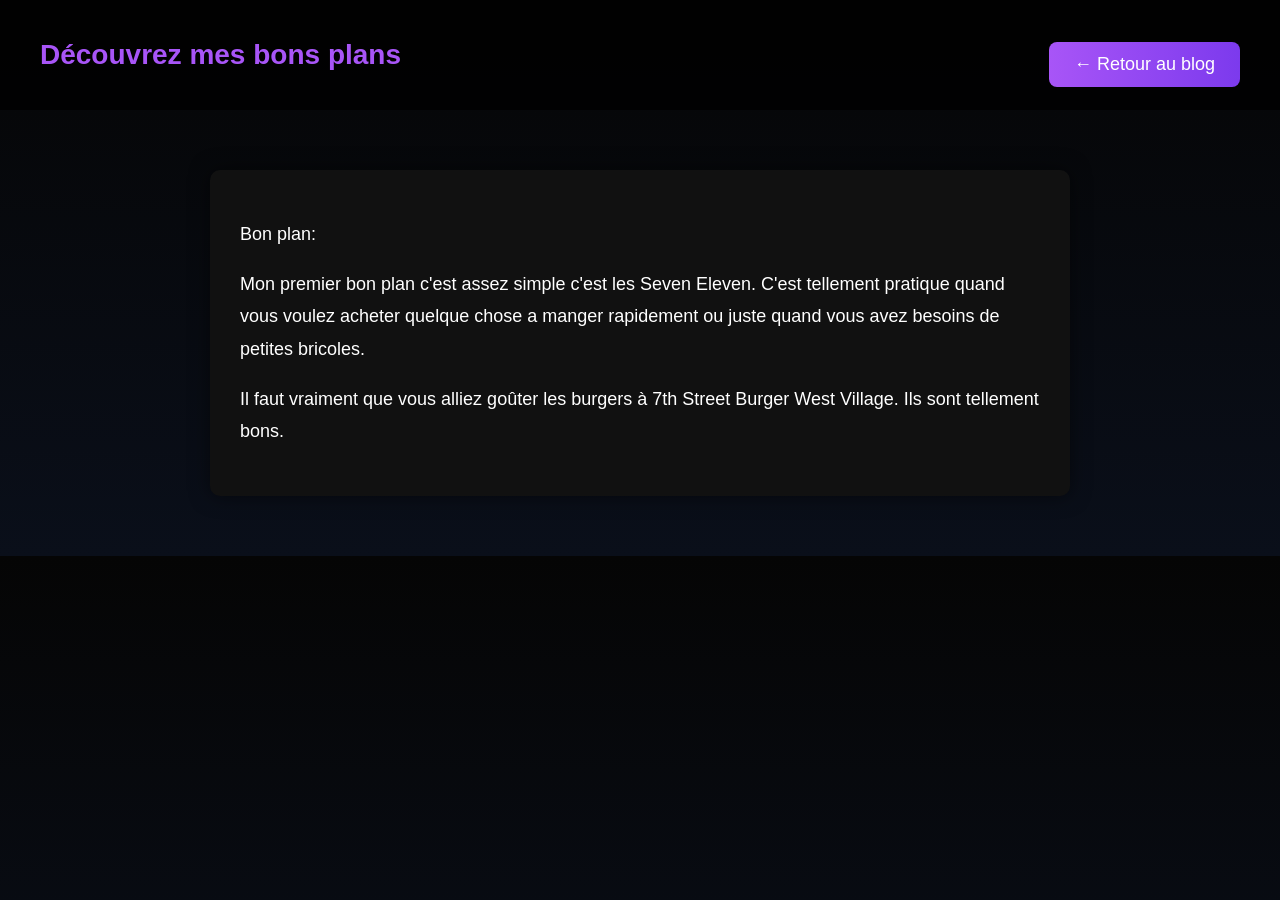
<file: article2.html>
<!DOCTYPE html>
<html>
<head>
    <title>Bons plans de Théo</title>
    <link rel="stylesheet" href="style.css">
</head>
<body>

<header>
    <h1>Découvrez mes bons plans</h1>
    <a class="btn" href="blog.html">← Retour au blog</a>
</header>

<section class="article">
    <p>
       Bon plan:
    </p>

    <p>
        Mon premier bon plan c'est assez simple c'est les Seven Eleven. C'est tellement pratique quand vous voulez acheter quelque chose a manger 
        rapidement ou juste quand vous avez besoins de petites bricoles.
    </p>

    <p>
       Il faut vraiment que vous alliez goûter les burgers à 7th Street Burger West Village. Ils sont tellement bons.
    </p>
</section>

</body>
</html>
</file>
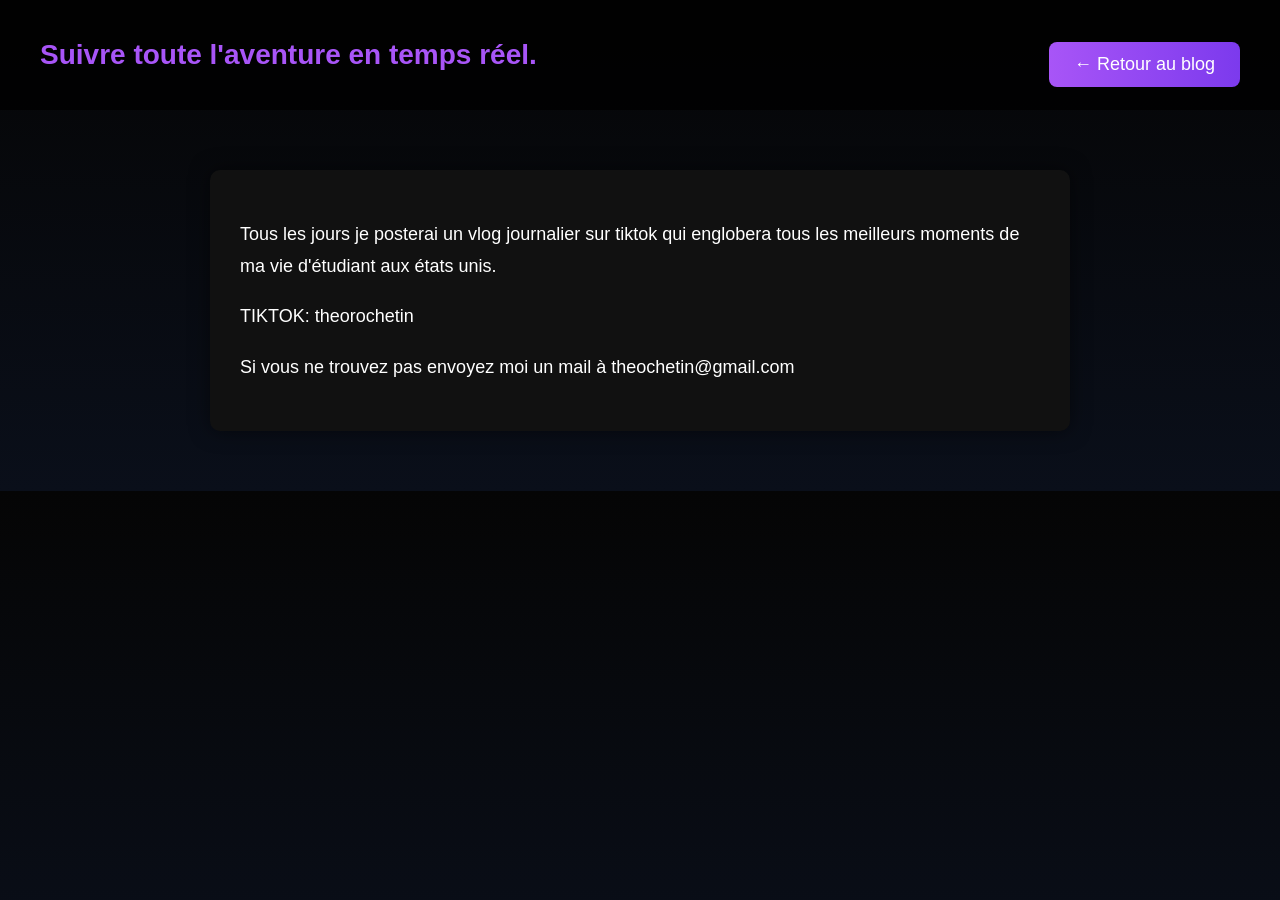
<file: article3.html>
<!DOCTYPE html>
<html>
<head>
    <title>Où suivre mes aventures</title>
    <link rel="stylesheet" href="style.css">
</head>
<body>

<header>
    <h1>Suivre toute l'aventure en temps réel.</h1>
    <a class="btn" href="blog.html">← Retour au blog</a>
</header>

<section class="article">
    <p>
       Tous les jours je posterai un vlog journalier sur tiktok qui 
        englobera tous les meilleurs moments de ma vie d'étudiant aux états unis.
    </p>

    <p>
       TIKTOK: theorochetin
    </p>

     <p>
    Si vous ne trouvez pas envoyez moi un mail à theochetin@gmail.com
        </p>
</section>

</body>
</html>
</file>
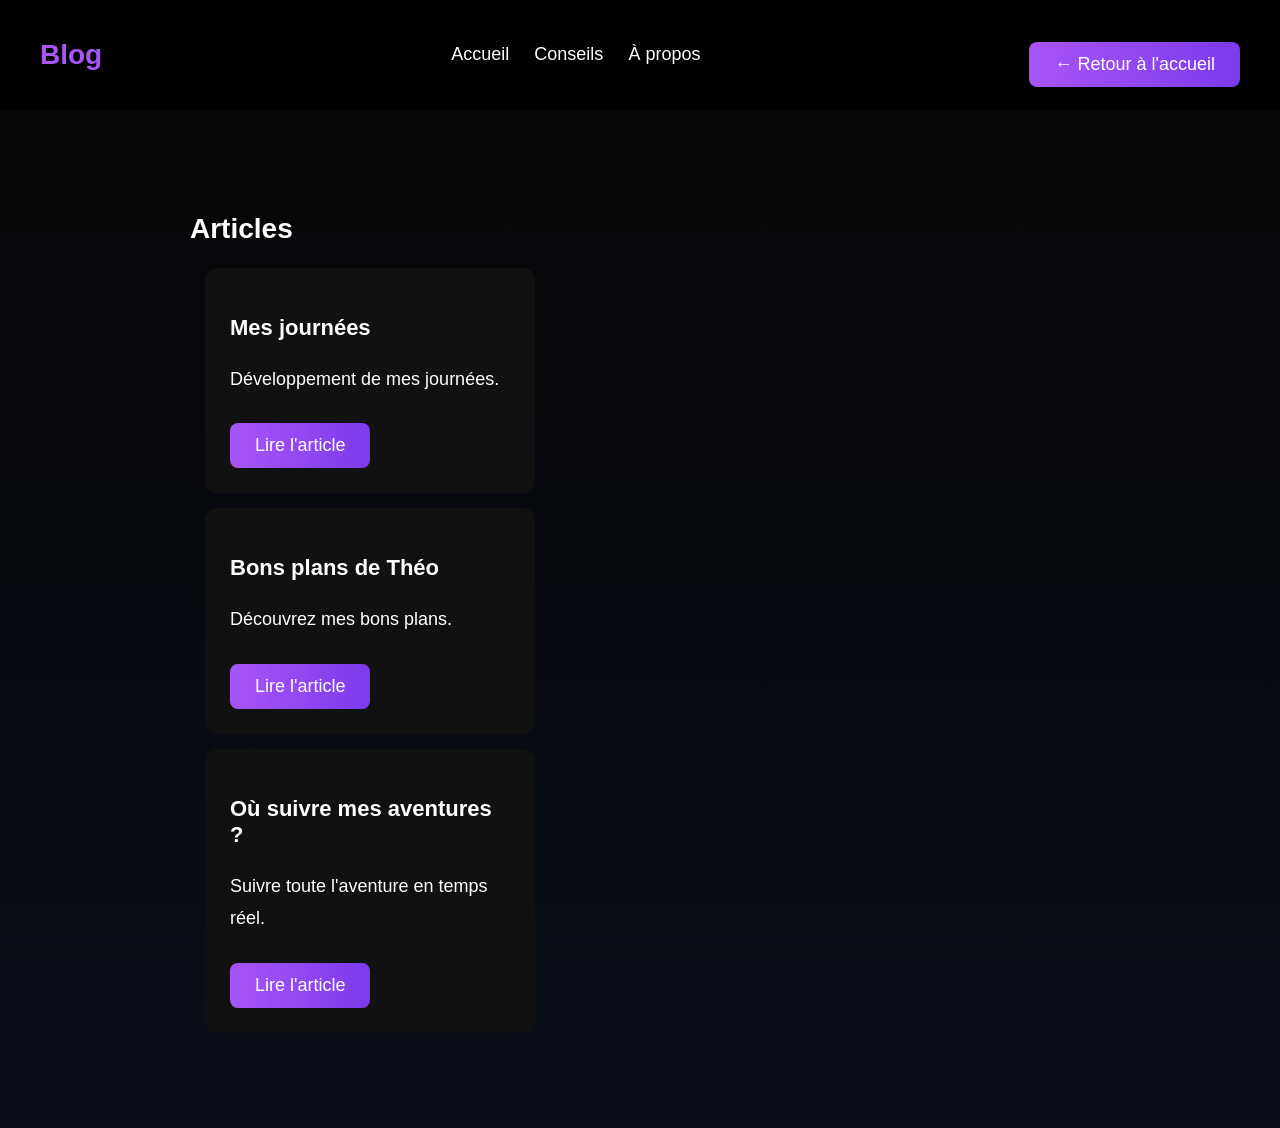
<file: blog.html>
<!DOCTYPE html>
<html>
<head>
    <title>Blog - DiscoverRoad</title>
    <link rel="stylesheet" href="style.css">
</head>
<body>

<header>
    <h1>Blog</h1>
    <nav>
        <a href="index.html">Accueil</a>
        <a href="business.html">Conseils</a>
        <a href="about.html">À propos</a>
    </nav>
    <a class="btn" href="index.html">← Retour à l'accueil</a>
</header>

<section>
    <h2>Articles</h2>

    <div class="card">
        <h3>Mes journées</h3>
        <p>Développement de mes journées.</p>
        <a class="btn" href="article1.html">Lire l'article</a>
    </div>

    <div class="card">
        <h3>Bons plans de Théo</h3>
        <p>Découvrez mes bons plans.</p>
        <a class="btn" href="article2.html">Lire l'article</a>
    </div>

    <div class="card">
        <h3>Où suivre mes aventures ?</h3>
        <p>Suivre toute l'aventure en temps réel.</p>
        <a class="btn" href="article3.html">Lire l'article</a>
    </div>

</section>

</body>
</html>
</file>
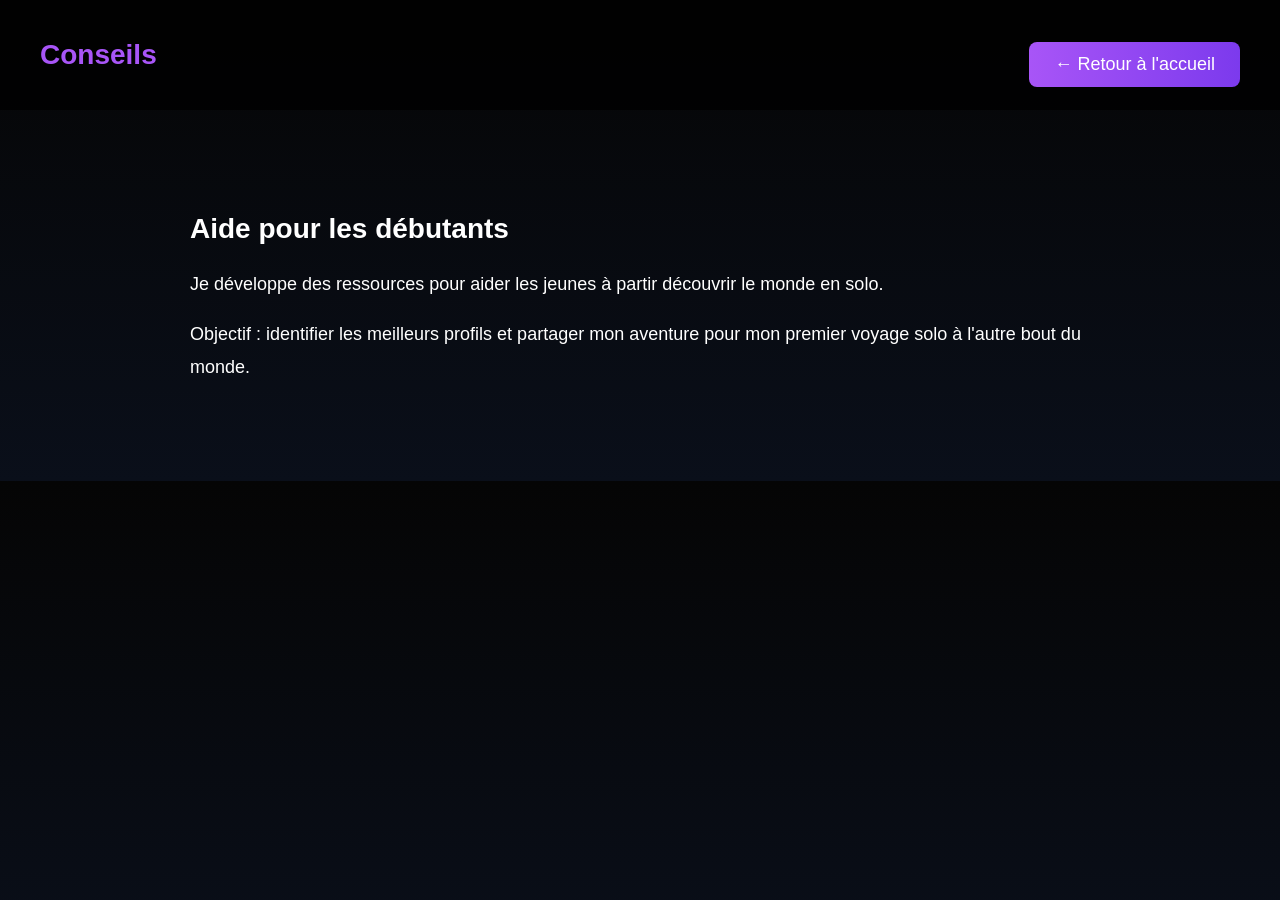
<file: business.html>
<!DOCTYPE html>
<html>
<head>
    <title>Conseils - DiscoverRoad</title>
    <link rel="stylesheet" href="style.css">
</head>
<body>

<header>
    <h1>Conseils</h1>
    <a class="btn" href="index.html">← Retour à l'accueil</a>
</header>

<section>
    <h2>Aide pour les débutants</h2>
    <p>
        Je développe des ressources pour aider les jeunes à partir découvrir le monde en solo.
    </p>
    <p>
        Objectif : identifier les meilleurs profils et partager mon aventure pour mon premier voyage solo à l'autre 
        bout du monde.
    </p>
</section>

</body>
</html>
</file>
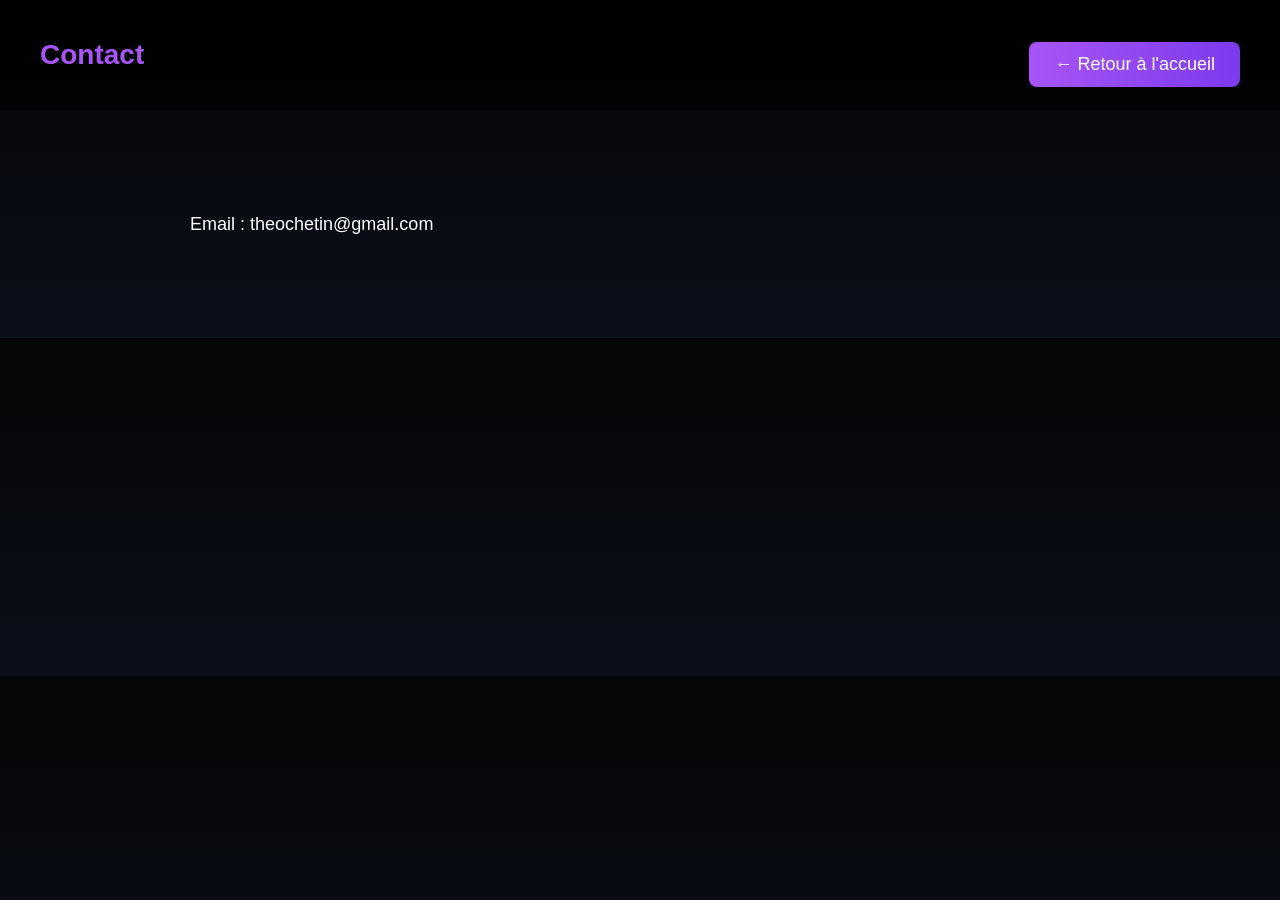
<file: contact.html>
<!DOCTYPE html>
<html>
<head>
    <title>Contact</title>
    <link rel="stylesheet" href="style.css">
</head>
<body>

<header>
    <h1>Contact</h1>
    <a class="btn" href="index.html">← Retour à l'accueil</a>
</header>

<section>
    <p>Email : theochetin@gmail.com</p>
</section>

</body>
</html>
</file>
<file: style.css>
body {
    margin: 0;
    font-family: 'Segoe UI', sans-serif;
    background: linear-gradient(to bottom, #050505, #0a0f1a);
    color: #ffffff;
    font-size: 18px;
}

/* HEADER */
header {
    display: flex;
    justify-content: space-between;
    align-items: center;
    padding: 20px 40px;
    background: rgba(0,0,0,0.8);
}

header h1 {
    color: #a855f7;
    font-size: 28px;
}

nav a {
    margin-left: 20px;
    color: white;
    text-decoration: none;
}

nav a:hover {
    color: #a855f7;
}

/* HERO (page accueil) */
.hero {
    text-align: center;
    padding: 150px 20px;
    background: url('https://images.unsplash.com/photo-1507525428034-b723cf961d3e') center/cover no-repeat;
}

.hero h2 {
    font-size: 50px;
    text-shadow: 0 0 20px rgba(0,0,0,0.8);
}

.hero p {
    font-size: 20px;
}

/* BOUTONS */
.btn {
    background: linear-gradient(90deg, #a855f7, #7c3aed);
    padding: 12px 25px;
    border-radius: 8px;
    text-decoration: none;
    color: white;
    display: inline-block;
    margin-top: 20px;
}

/* CONTENEUR */
.container {
    display: flex;
    justify-content: center;
    flex-wrap: wrap;
}

/* CARTES */
.card {
    background: #111;
    padding: 25px;
    margin: 15px;
    border-radius: 12px;
    width: 280px;
    transition: 0.3s;
}

.card:hover {
    transform: translateY(-5px);
}

.card .btn {
    margin-top: 10px;
}

/* TEXTE */
p {
    font-size: 18px;
    line-height: 1.8;
}

h1 {
    font-size: 32px;
}

h2 {
    font-size: 28px;
}

h3 {
    font-size: 22px;
}

/* SECTION GÉNÉRALE */
section {
    max-width: 900px;
    margin: 60px auto;
    padding: 20px;
}

/* ARTICLE */
.article {
    max-width: 800px;
    margin: 60px auto;
    padding: 30px;
    background: #111;
    border-radius: 10px;
    line-height: 1.7;
    box-shadow: 0 0 20px rgba(0,0,0,0.5);
}

/* ABOUT */
.about {
    max-width: 800px;
    margin: 60px auto;
    text-align: center;
    line-height: 1.7;
}

/* FOOTER */
footer {
    text-align: center;
    padding: 30px;
    background: #111;
    margin-top: 50px;
}
</file>
